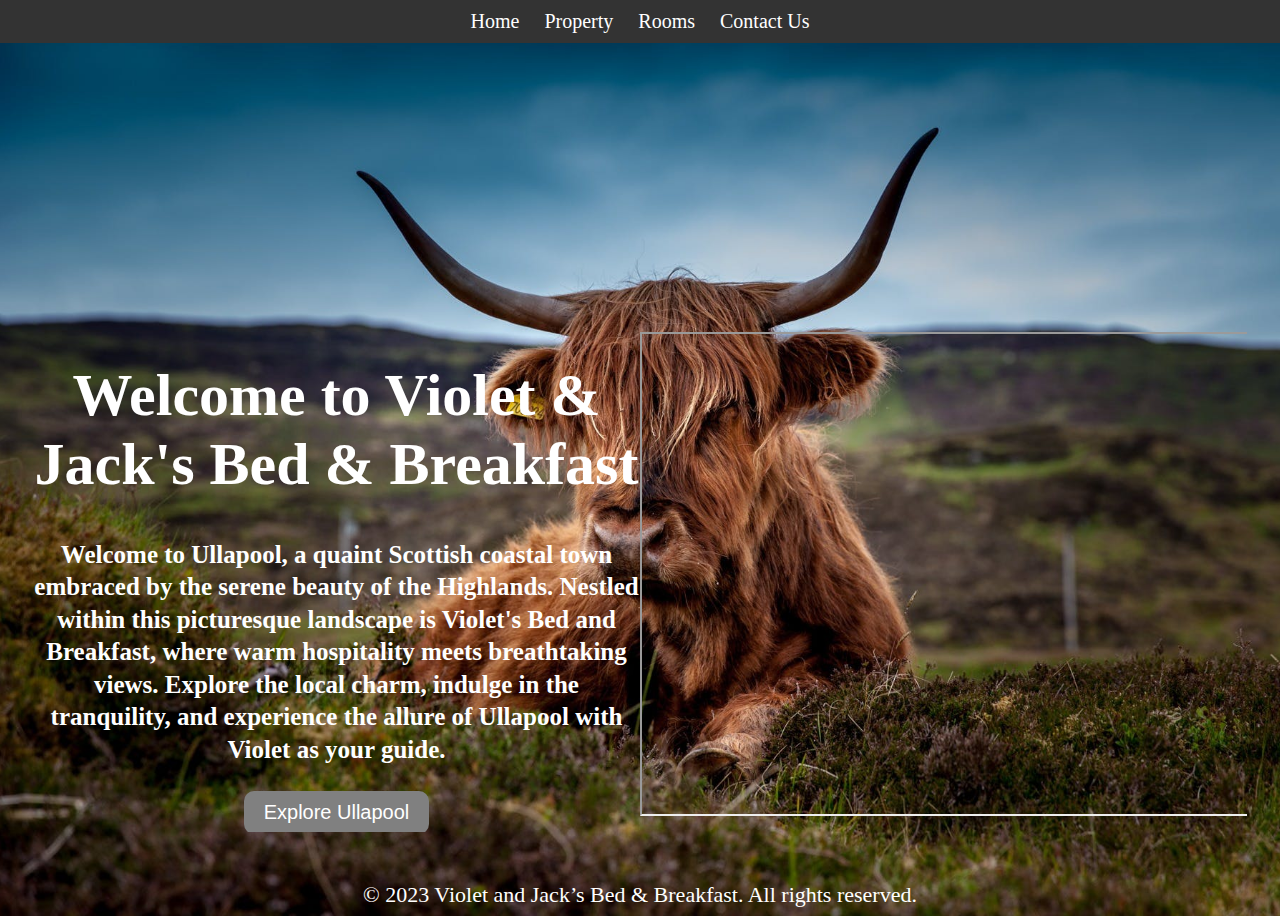
<file: index.html>
<!DOCTYPE html>
<html lang="en">
<head>
    <title>Home</title>
    <meta charset="UTF-8">
    <meta name="viewport" content="width=device-width, initial-scale=1.0">
	<meta name="description" content="Welcome to Violet and Jack's Bed & Breakfast">
	<meta name="keywords" content="B&B, Ullapool, Accomidation">
	<meta name="author" content="Adam Sim">
    <!-- Stylesheets -->
    <link rel="stylesheet" type="text/css" href="css/style.css">
    <script src="js/script.js"></script>
</head>
<body>
    <nav>
        <a href="#">Home</a>
        <a href="property.html">Property</a>
        <div class="dropdown">
            <a href="javascript:void(0);" class="dropbtn">Rooms</a>
            <div class="dropdown-content">
                <a href="glasgow.html">Glasgow</a>
                <a href="edinburgh.html">Edinburgh</a>
                <a href="aberdeen.html">Aberdeen</a>
                <a href="dundee.html">Dundee</a>
            </div>
        </div>
        <a href="contact-us.html">Contact Us</a>
    </nav>
    
    <div class="main-container">
        <div class="left-content">
            <header>
                <h1>Welcome to Violet & Jack's Bed & Breakfast</h1>
            </header>
            <div class="body-text">
                <p>Welcome to Ullapool, a quaint Scottish coastal town embraced by the serene beauty of the Highlands. Nestled within this picturesque landscape is Violet's Bed and Breakfast, where warm hospitality meets breathtaking views. Explore the local charm, indulge in the tranquility, and experience the allure of Ullapool with Violet as your guide.</p>
            </div>
            <button id="viewImagesButton">Explore Ullapool</button>
        </div>

        <div class="right-content">
            <iframe src="https://drive.google.com/file/d/1oTJctdlPr8zYMXlSmBJQLLUdnOLapWKF/preview" width="640" height="480" allow="autoplay"></iframe>
        </div>

    </div>

    <footer>
        &copy; 2023 Violet and Jack’s Bed & Breakfast. All rights reserved.
    </footer>
</body>
</html>
</file>
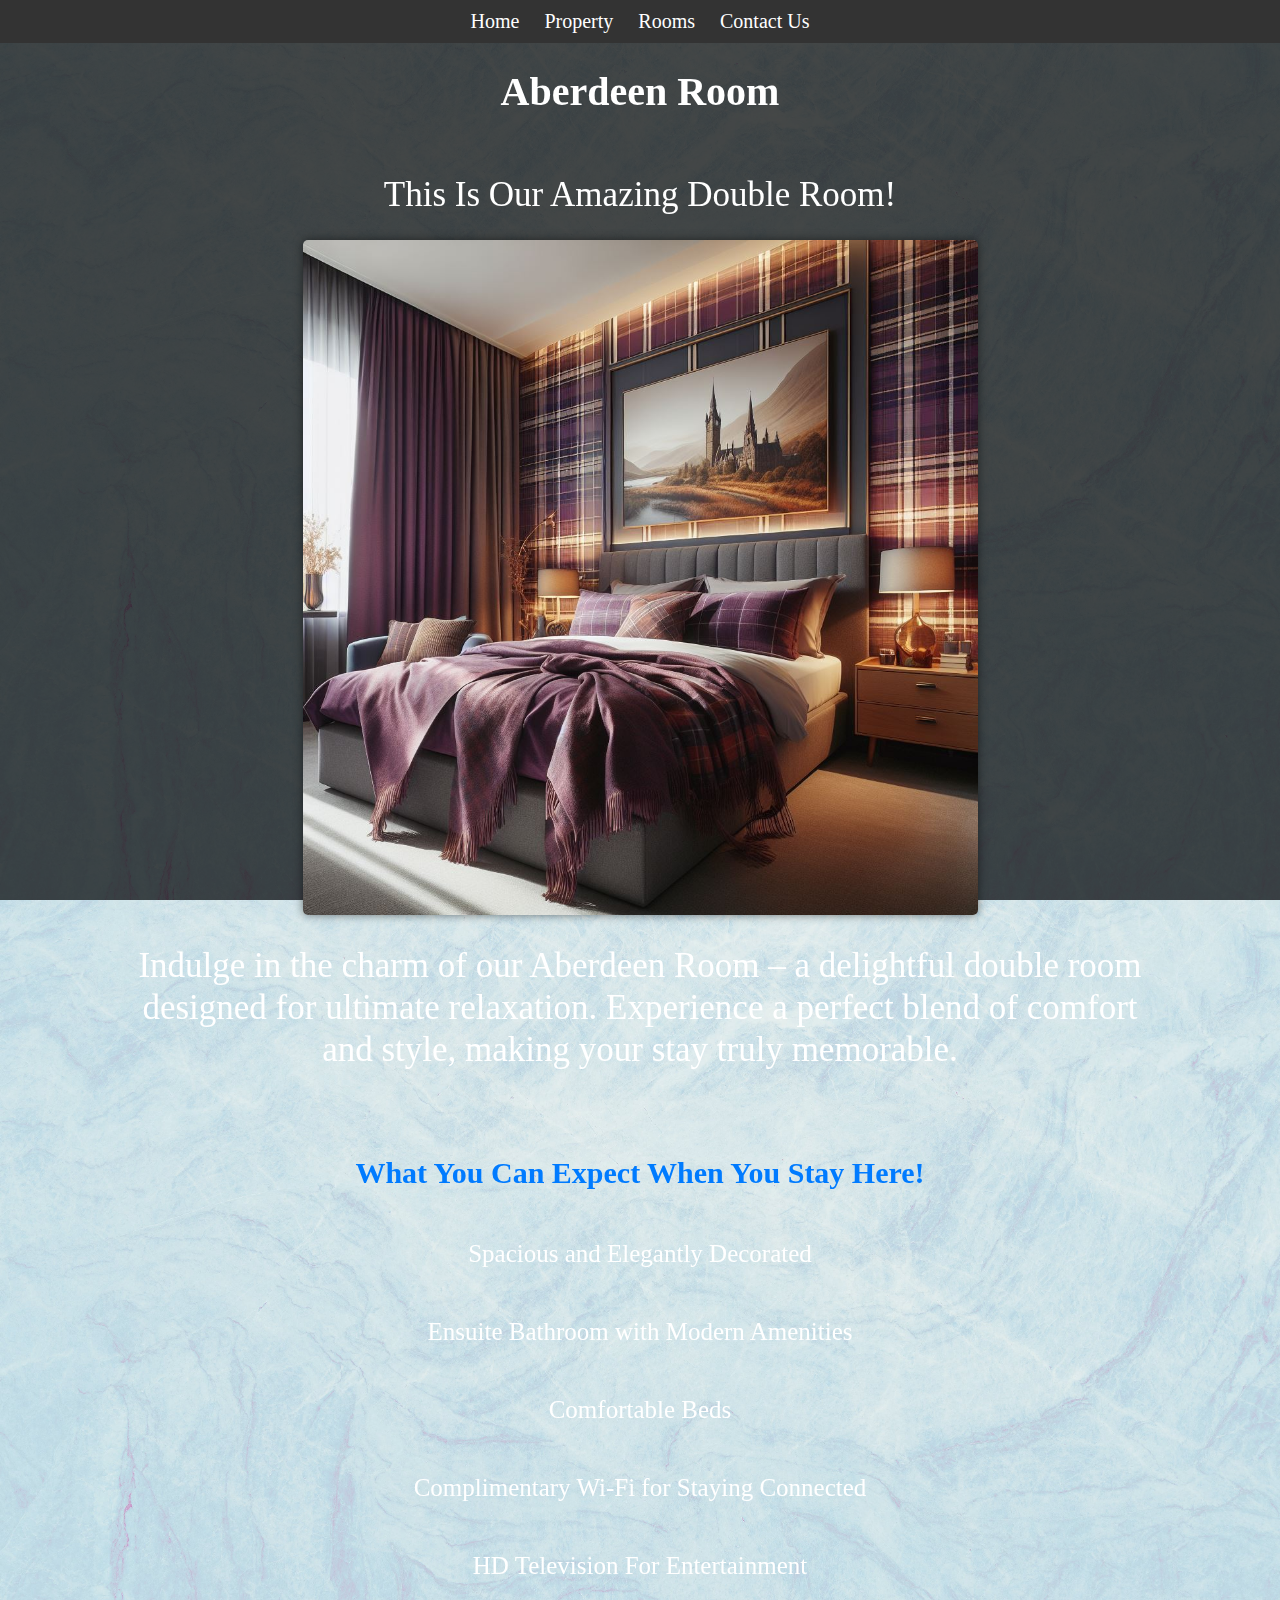
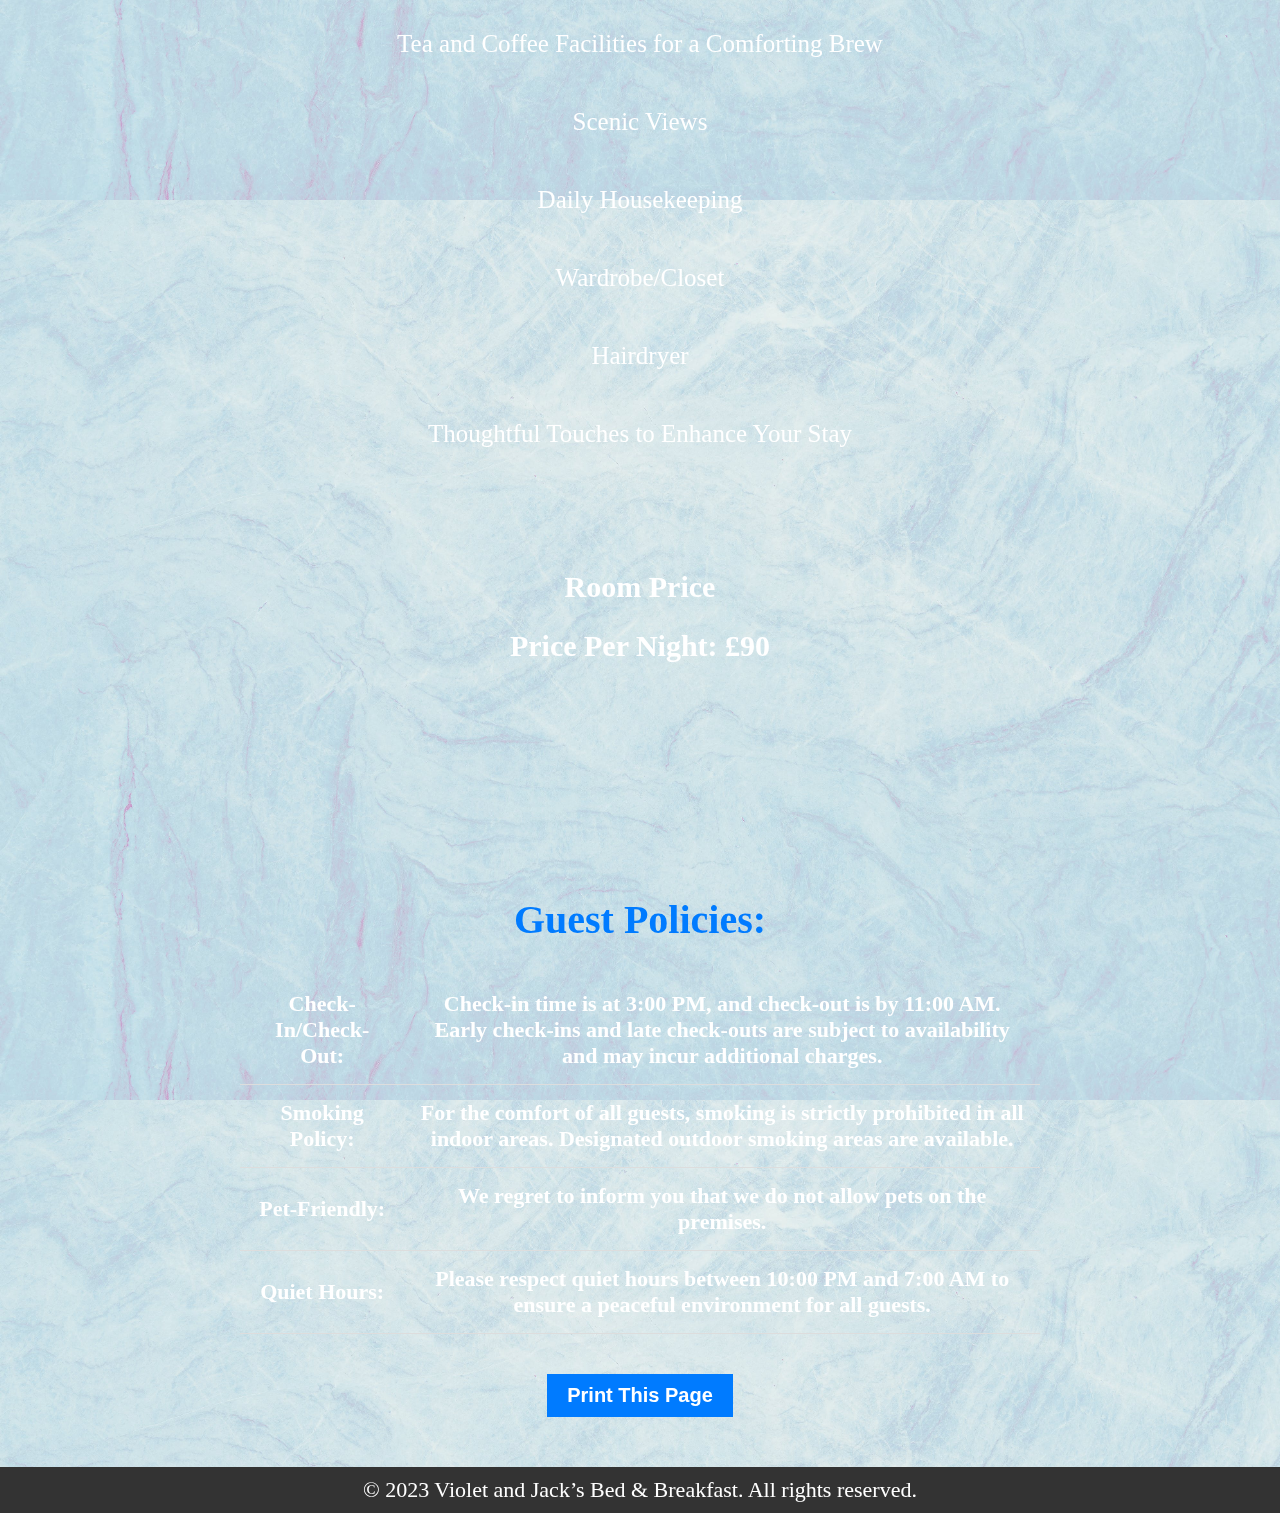
<file: aberdeen.html>
<!DOCTYPE html>
<html lang="en">

<head>
    <title>Aberdeen Room</title>
    <meta charset="UTF-8">
    <meta name="viewport" content="width=device-width, initial-scale=1.0">
    <!-- Stylesheets -->
    <link rel="stylesheet" type="text/css" href="css/style.css">
    <link rel="stylesheet" type="text/css" href="css/aberdeen-style.css">
</head>

<body class="aberdeen-page" id="printContent">
    <!-- Navigation -->
    <nav>
        <a href="index.html">Home</a>
        <a href="property.html">Property</a>
        <div class="dropdown">
            <a href="javascript:void(0);" class="dropbtn">Rooms</a>
            <div class="dropdown-content">
                <a href="glasgow.html">Glasgow</a>
                <a href="edinburgh.html">Edinburgh</a>
                <a href="aberdeen.html">Aberdeen</a>
                <a href="dundee.html">Dundee</a>
            </div>
        </div>
        <a href="contact-us.html">Contact Us</a>
    </nav>

    <!-- Centered Image and Image Label -->
    <div class="center-container">
        <p class="image-label">Aberdeen Room</p>
		<p class="additional-text additional-description">This Is Our Amazing Double Room!</p>
        <img src="./images/room1.jpg" alt="Aberdeen Room" id="roomImage" onmouseover="changeImage()" onmouseout="resetImage()">
		<p class="image-description">
	Indulge in the charm of our Aberdeen Room – a delightful double room designed for ultimate relaxation. Experience a perfect blend of comfort and style, making your stay truly memorable.
	</p>
	<p class="additional-text expect-text">What You Can Expect When You Stay Here!</p>
		<p class="additional-text">Spacious and Elegantly Decorated</p>
		<p class="additional-text">Ensuite Bathroom with Modern Amenities</p>
		<p class="additional-text">Comfortable Beds</p>
		<p class="additional-text">Complimentary Wi-Fi for Staying Connected</p>
		<p class="additional-text">HD Television For Entertainment</p>
		<p class="additional-text">Tea and Coffee Facilities for a Comforting Brew</p>
		<p class="additional-text">Scenic Views</p>
		<p class="additional-text">Daily Housekeeping</p>
		<p class="additional-text">Wardrobe/Closet</p>
		<p class="additional-text">Hairdryer</p>
		<p class="additional-text">Thoughtful Touches to Enhance Your Stay</p>
    </div>
	
	<div class="additional-text-section">
    <p class="additional-text">Room Price</p>
    <p class="additional-text">Price Per Night: £90</p>
</div>
	<!-- ... (previous HTML content) -->

<!-- Guest Policies Table -->
<div class="guest-policies">
    <h2>Guest Policies:</h2>
    <table>
        <tr>
            <td><strong>Check-In/Check-Out:</strong></td>
            <td>Check-in time is at 3:00 PM, and check-out is by 11:00 AM. Early check-ins and late check-outs are subject to availability and may incur additional charges.</td>
        </tr>
        <tr>
            <td><strong>Smoking Policy:</strong></td>
            <td>For the comfort of all guests, smoking is strictly prohibited in all indoor areas. Designated outdoor smoking areas are available.</td>
        </tr>
        <tr>
            <td><strong>Pet-Friendly:</strong></td>
            <td>We regret to inform you that we do not allow pets on the premises.</td>
        </tr>
        <tr>
            <td><strong>Quiet Hours:</strong></td>
            <td>Please respect quiet hours between 10:00 PM and 7:00 AM to ensure a peaceful environment for all guests.</td>
        </tr>
    </table>
	<button class="print-button" onclick="printPage()">Print This Page</button>
    </div>
	
	<script src="js/room3-script.js"></script>
	
    <!-- Footer -->
    <footer>
        &copy; 2023 Violet and Jack’s Bed & Breakfast. All rights reserved.
    </footer>
</body>

</html>
</file>
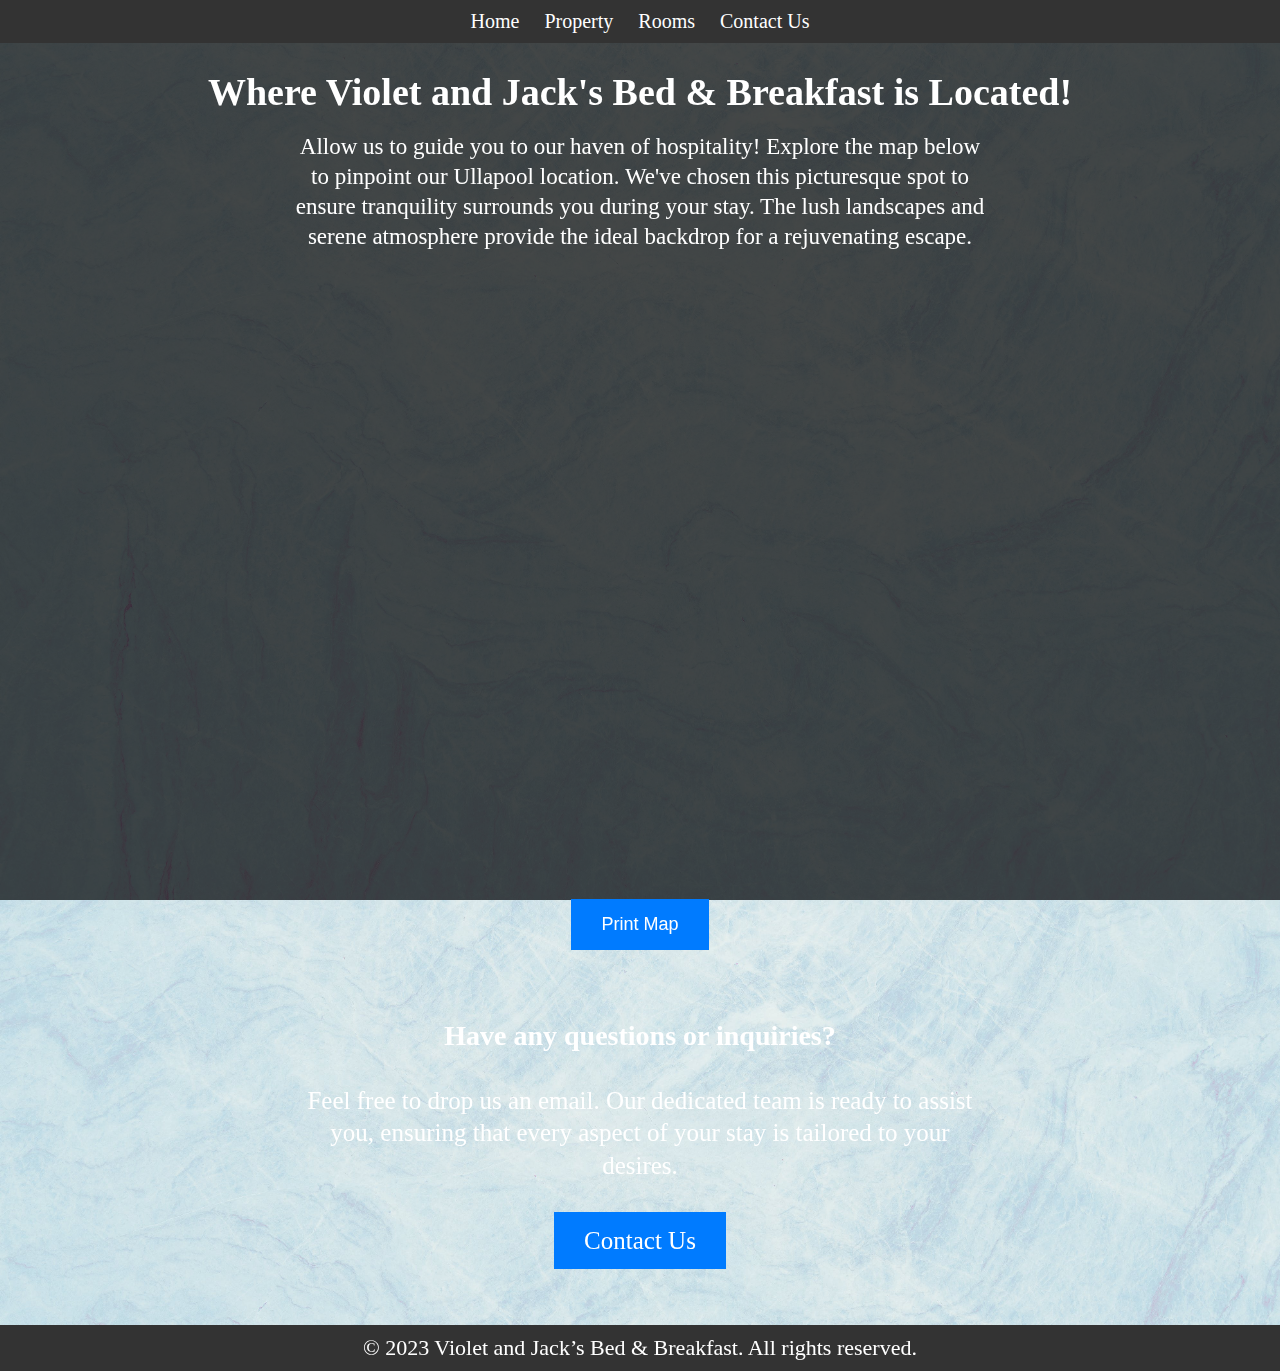
<file: contact-us.html>
<!DOCTYPE html>
<html lang="en">

<head>
    <title>Contact Us</title>
    <meta charset="UTF-8">
    <meta name="viewport" content="width=device-width, initial-scale=1.0">
    <!-- Stylesheets -->
    <link rel="stylesheet" type="text/css" href="css/style.css">
    <link rel="stylesheet" type="text/css" href="css/contact-us-style.css">
</head>

<body class="contact-us-page">
    <!-- Navigation -->
    <nav>
        <a href="index.html">Home</a>
        <a href="property.html">Property</a>
        <div class="dropdown">
            <a href="javascript:void(0);" class="dropbtn">Rooms</a>
            <div class="dropdown-content">
                <a href="glasgow.html">Glasgow</a>
                <a href="edinburgh.html">Edinburgh</a>
                <a href="aberdeen.html">Aberdeen</a>
                <a href="dundee.html">Dundee</a>
            </div>
        </div>
        <a href="contact-us.html">Contact Us</a>
    </nav>

    <p class="map-label">Where Violet and Jack's Bed & Breakfast is Located!</p>

     <div class="center-container">
        <!-- Introductory Text Above Map -->
        <p class="intro-text-above-map">Allow us to guide you to our haven of hospitality! Explore the map below to pinpoint our Ullapool location. We've chosen this picturesque spot to ensure tranquility surrounds you during your stay. The lush landscapes and serene atmosphere provide the ideal backdrop for a rejuvenating escape.</p>
       
	   <!-- Map Section -->
        <div class="map-section">
            <iframe src="https://www.google.com/maps/embed?pb=!1m14!1m8!1m3!1d1260.84523146174!2d-5.160182064455918!3d57.89497046595153!3m2!1i1024!2i768!4f13.1!3m3!1m2!1s0x488e4825bf0d89c9%3A0x18498adf8bb8d709!2sUllapool!5e0!3m2!1sen!2suk!4v1703198258739!5m2!1sen!2suk"
                width="900"
                height="600"
                style="border:0;" allowfullscreen="" loading="lazy" referrerpolicy="no-referrer-when-downgrade">
            </iframe>
        </div>

        <!-- Print Map Button -->
        <button class="print-button" onclick="printMap()">Print Map</button>

        <!-- Introductory Text -->
        <p class="intro-text">Have any questions or inquiries?</p>

        <!-- Additional Text -->
        <p class="additional-text">
            Feel free to drop us an email. Our dedicated team is ready to assist you, ensuring that every aspect of your stay is tailored to your desires.
        </p>

        <!-- Email Button Section -->
        <div class="email-link">
            <a href="mailto:VioletJacksB&B@gmail.com" class="email-button">Contact Us</a>
        </div>
    </div>

    <!-- Footer -->
    <footer>
        &copy; 2023 Violet and Jack’s Bed & Breakfast. All rights reserved.
    </footer>

    <script>
        function printMap() {
            window.print();
        }
    </script>
</body>

</html>
</file>
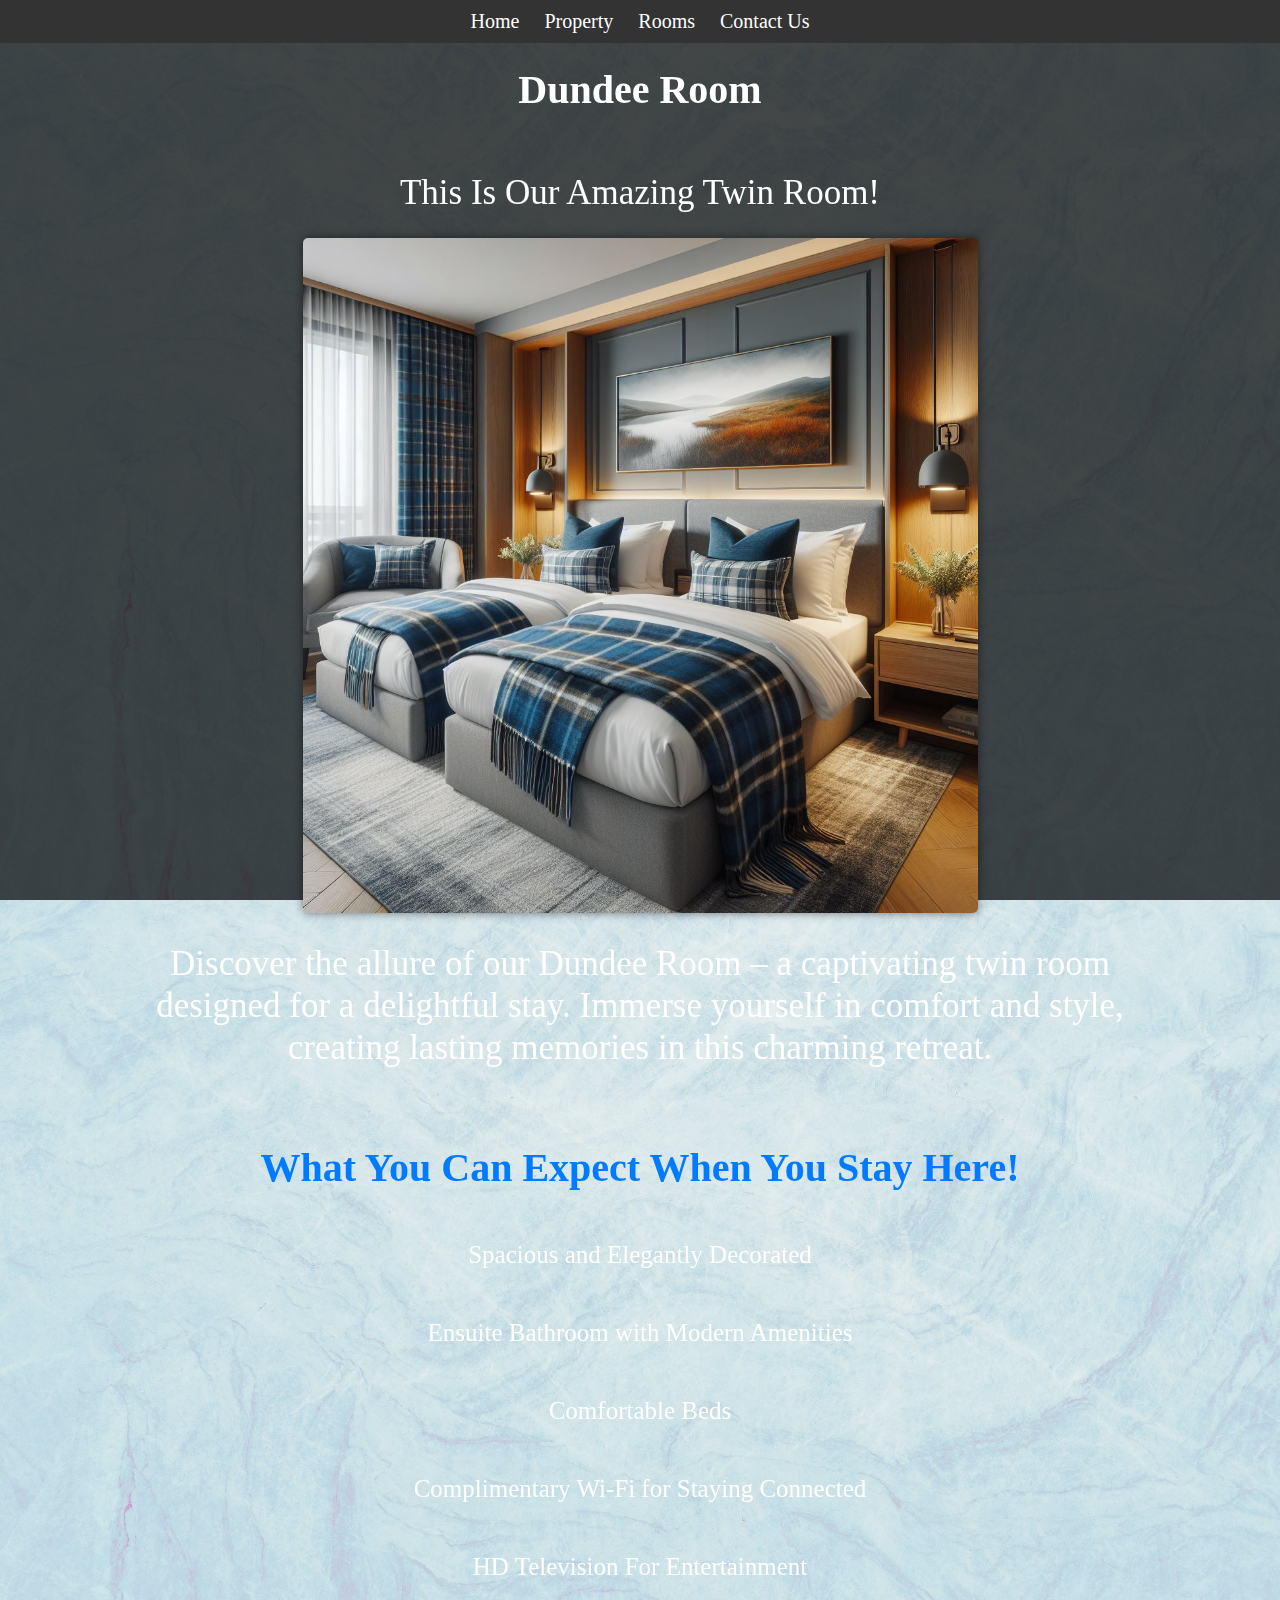
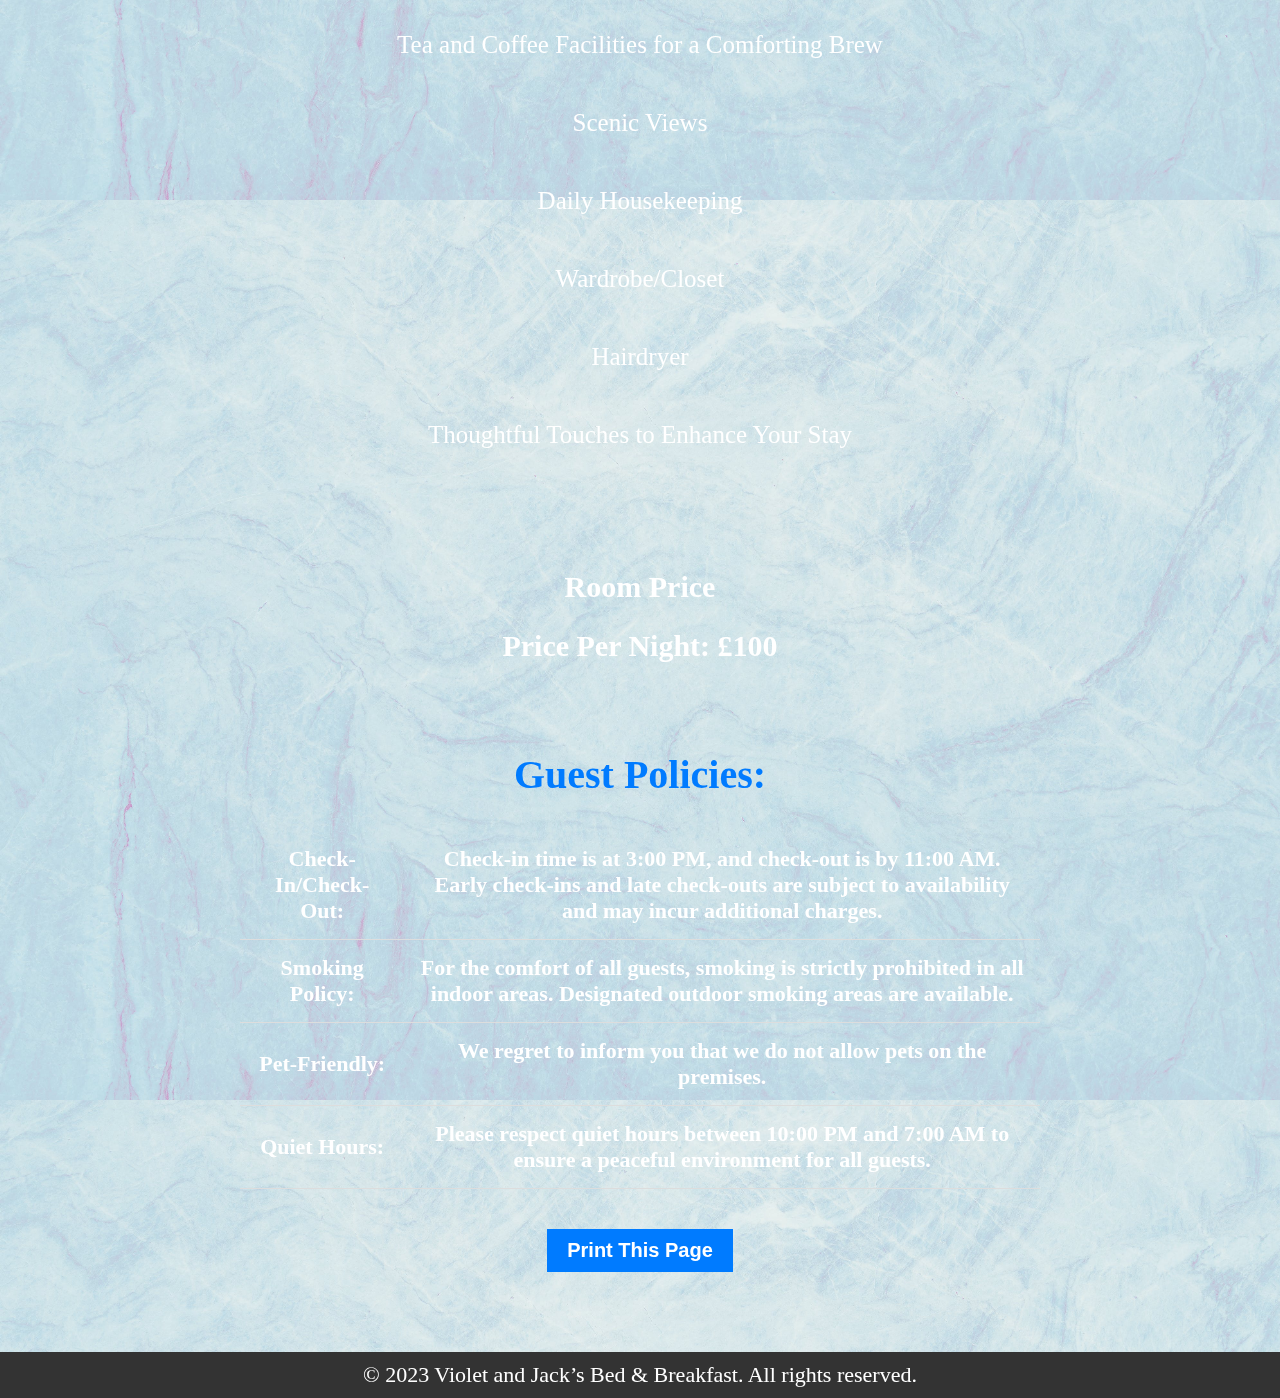
<file: dundee.html>
<!DOCTYPE html>
<html lang="en">

<head>
    <title>Dundee Room</title>
    <meta charset="UTF-8">
    <meta name="viewport" content="width=device-width, initial-scale=1.0">
    <!-- Stylesheets -->
    <link rel="stylesheet" type="text/css" href="css/style.css">
    <link rel="stylesheet" type="text/css" href="css/dundee-style.css">
</head>

<body class="dundee-page" id="printContent">
    <!-- Navigation -->
    <nav>
        <a href="index.html">Home</a>
        <a href="property.html">Property</a>
        <div class="dropdown">
            <a href="javascript:void(0);" class="dropbtn">Rooms</a>
            <div class="dropdown-content">
                <a href="glasgow.html">Glasgow</a>
                <a href="edinburgh.html">Edinburgh</a>
                <a href="aberdeen.html">Aberdeen</a>
                <a href="dundee.html">Dundee</a>
            </div>
        </div>
        <a href="contact-us.html">Contact Us</a>
    </nav>

    <!-- Centered Image and Image Label -->
    <div class="center-container">
        <p class="image-label">Dundee Room</p>
		<p class="additional-text additional-description">This Is Our Amazing Twin Room!</p>
        <img src="./images/room3.jpg" alt="Dundee Room" id="roomImage" onmouseover="changeImage()" onmouseout="resetImage()">
		<p class="image-description">
    Discover the allure of our Dundee Room – a captivating twin room designed for a delightful stay. Immerse yourself in comfort and style, creating lasting memories in this charming retreat.
	</p>
	<p class="additional-text expect-text">What You Can Expect When You Stay Here!</p>
		<p class="additional-text">Spacious and Elegantly Decorated</p>
		<p class="additional-text">Ensuite Bathroom with Modern Amenities</p>
		<p class="additional-text">Comfortable Beds</p>
		<p class="additional-text">Complimentary Wi-Fi for Staying Connected</p>
		<p class="additional-text">HD Television For Entertainment</p>
		<p class="additional-text">Tea and Coffee Facilities for a Comforting Brew</p>
		<p class="additional-text">Scenic Views</p>
		<p class="additional-text">Daily Housekeeping</p>
		<p class="additional-text">Wardrobe/Closet</p>
		<p class="additional-text">Hairdryer</p>
		<p class="additional-text">Thoughtful Touches to Enhance Your Stay</p>
    </div>
	
	<div class="additional-text-section">
    <p class="additional-text">Room Price</p>
    <p class="additional-text">Price Per Night: £100</p>
</div>
	<!-- ... (previous HTML content) -->

<!-- Guest Policies Table -->
<div class="guest-policies">
    <h2>Guest Policies:</h2>
    <table>
        <tr>
            <td><strong>Check-In/Check-Out:</strong></td>
            <td>Check-in time is at 3:00 PM, and check-out is by 11:00 AM. Early check-ins and late check-outs are subject to availability and may incur additional charges.</td>
        </tr>
        <tr>
            <td><strong>Smoking Policy:</strong></td>
            <td>For the comfort of all guests, smoking is strictly prohibited in all indoor areas. Designated outdoor smoking areas are available.</td>
        </tr>
        <tr>
            <td><strong>Pet-Friendly:</strong></td>
            <td>We regret to inform you that we do not allow pets on the premises.</td>
        </tr>
        <tr>
            <td><strong>Quiet Hours:</strong></td>
            <td>Please respect quiet hours between 10:00 PM and 7:00 AM to ensure a peaceful environment for all guests.</td>
        </tr>
    </table>
	<button class="print-button" onclick="printPage()">Print This Page</button>
    </div>
	
	<script src="js/room4-script.js"></script>
    <!-- Footer -->
    <footer>
        &copy; 2023 Violet and Jack’s Bed & Breakfast. All rights reserved.
    </footer>
</body>

</html>
</file>
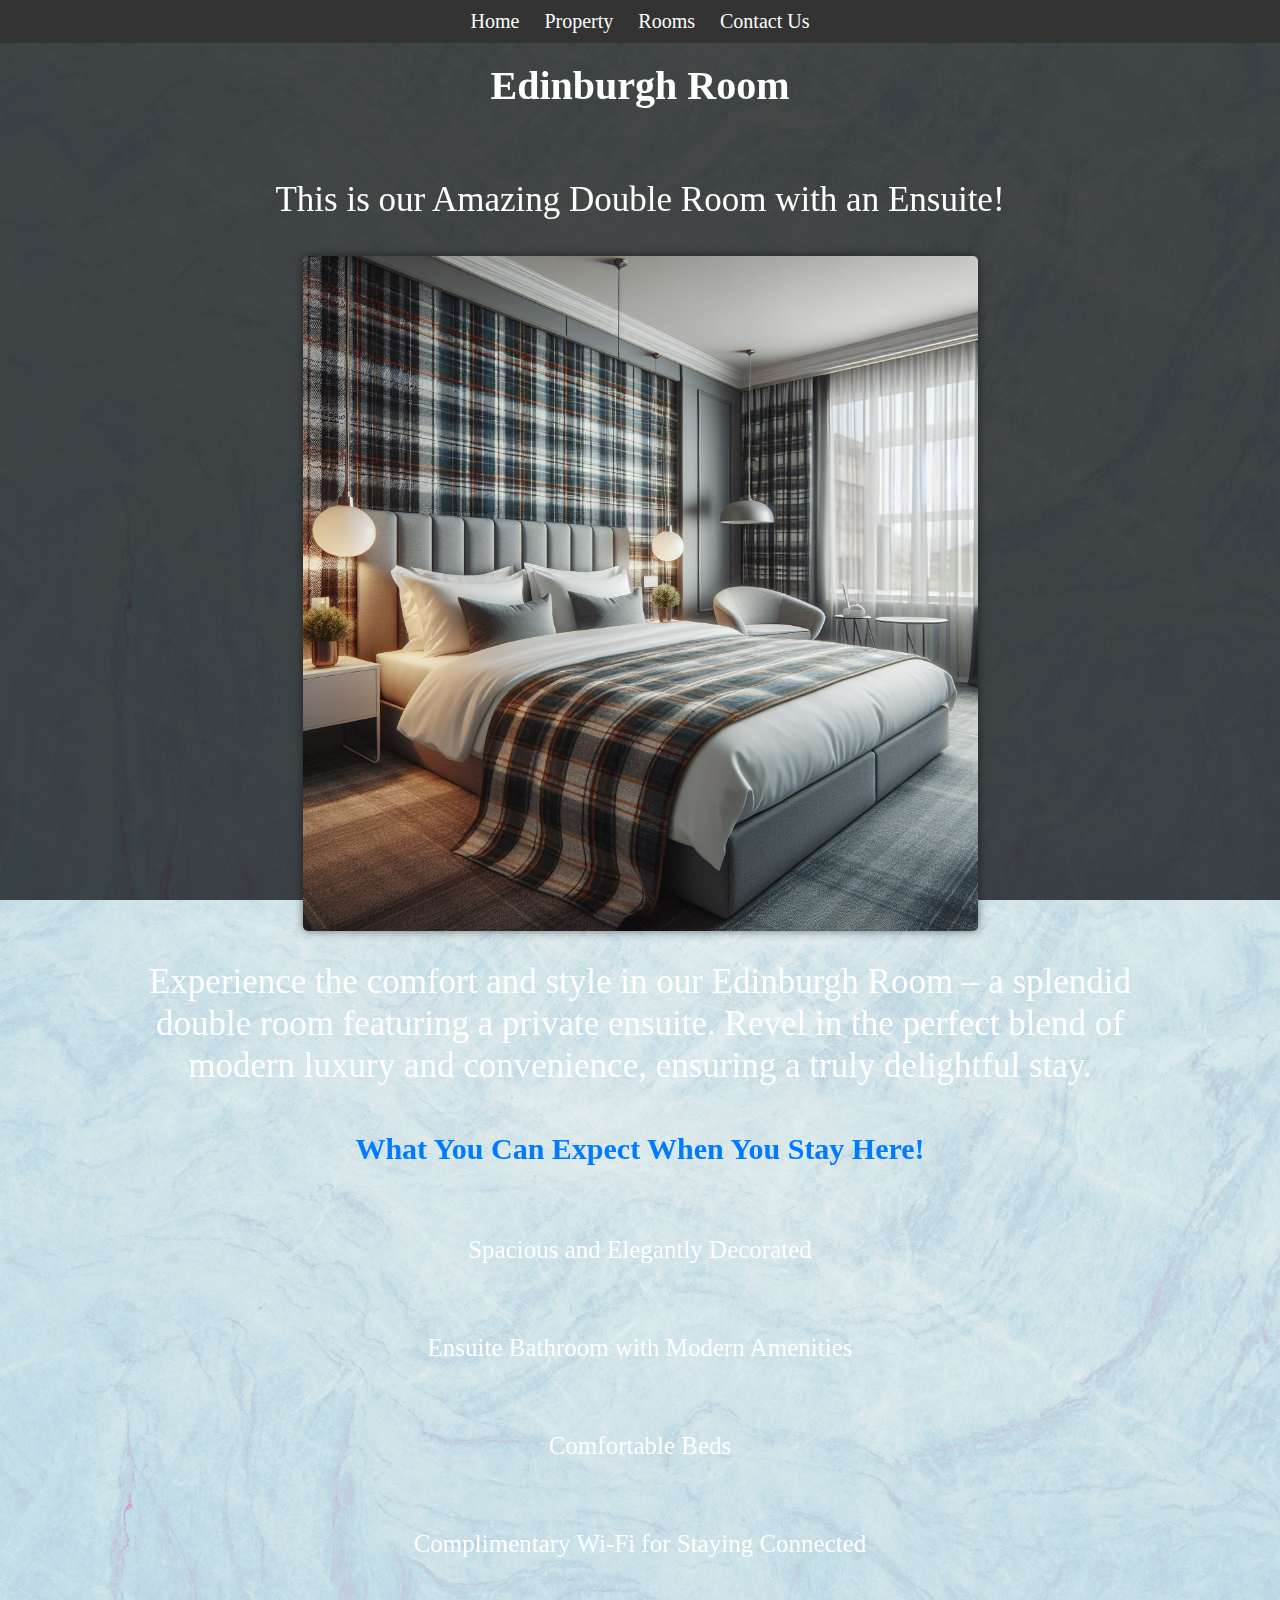
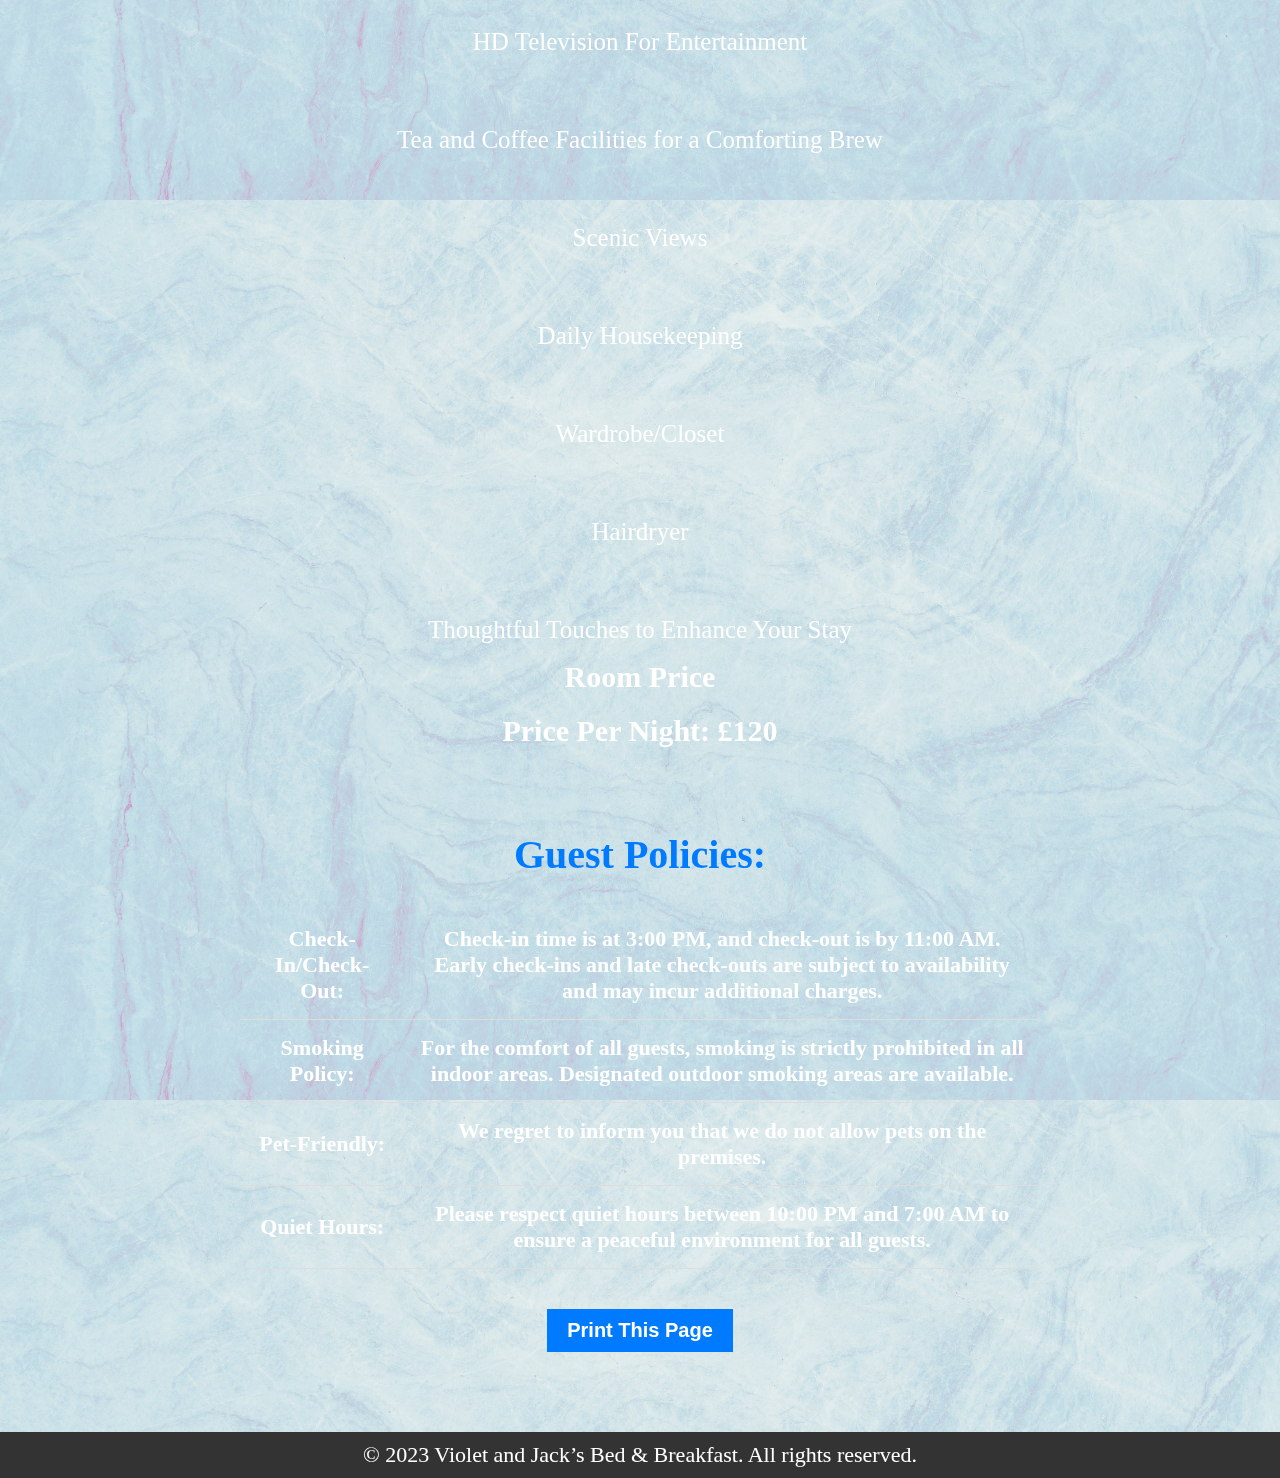
<file: edinburgh.html>
<!DOCTYPE html>
<html lang="en">

<head>
    <title>Edinburgh Room</title>
    <meta charset="UTF-8">
    <meta name="viewport" content="width=device-width, initial-scale=1.0">
    <!-- Stylesheets -->
    <link rel="stylesheet" type="text/css" href="css/style.css">
    <link rel="stylesheet" type="text/css" href="css/edinburgh-style.css">
</head>

<body class="edinburgh-page" id="printContent">
    <!-- Navigation -->
    <nav>
        <a href="index.html">Home</a>
        <a href="property.html">Property</a>
        <div class="dropdown">
            <a href="javascript:void(0);" class="dropbtn">Rooms</a>
            <div class="dropdown-content">
                <a href="glasgow.html">Glasgow</a>
                <a href="edinburgh.html">Edinburgh</a>
                <a href="aberdeen.html">Aberdeen</a>
                <a href="dundee.html">Dundee</a>
            </div>
        </div>
        <a href="contact-us.html">Contact Us</a>
    </nav>

    <!-- Centered Image and Image Label -->
    <div class="center-container">
        <p class="image-label">Edinburgh Room</p>
		<p class="image-description">This is our Amazing Double Room with an Ensuite!</p>
        <img src="./images/room2.jpg" alt="Edinburgh Room" id="roomImage" onmouseover="changeImage()" onmouseout="resetImage()">
        <img src="./images/bathroom1.jpg" alt="Ensuite Bathroom" id="ensuiteImage" class="hidden">
		<p class="image-description"> 
    Experience the comfort and style in our Edinburgh Room – a splendid double room featuring a private ensuite. Revel in the perfect blend of modern luxury and convenience, ensuring a truly delightful stay.

	</p>
	<p class="additional-text expect-text">What You Can Expect When You Stay Here!</p>
		<p class="additional-text">Spacious and Elegantly Decorated</p>
		<p class="additional-text">Ensuite Bathroom with Modern Amenities</p>
		<p class="additional-text">Comfortable Beds</p>
		<p class="additional-text">Complimentary Wi-Fi for Staying Connected</p>
		<p class="additional-text">HD Television For Entertainment</p>
		<p class="additional-text">Tea and Coffee Facilities for a Comforting Brew</p>
		<p class="additional-text">Scenic Views</p>
		<p class="additional-text">Daily Housekeeping</p>
		<p class="additional-text">Wardrobe/Closet</p>
		<p class="additional-text">Hairdryer</p>
		<p class="additional-text">Thoughtful Touches to Enhance Your Stay</p>
    </div>
	
	<div class="additional-text-section">
    <p class="additional-text">Room Price</p>
    <p class="additional-text">Price Per Night: £120</p>
</div>
	<!-- ... (previous HTML content) -->

<!-- Guest Policies Table -->
<div class="guest-policies">
    <h2>Guest Policies:</h2>
    <table>
        <tr>
            <td><strong>Check-In/Check-Out:</strong></td>
            <td>Check-in time is at 3:00 PM, and check-out is by 11:00 AM. Early check-ins and late check-outs are subject to availability and may incur additional charges.</td>
        </tr>
        <tr>
            <td><strong>Smoking Policy:</strong></td>
            <td>For the comfort of all guests, smoking is strictly prohibited in all indoor areas. Designated outdoor smoking areas are available.</td>
        </tr>
        <tr>
            <td><strong>Pet-Friendly:</strong></td>
            <td>We regret to inform you that we do not allow pets on the premises.</td>
        </tr>
        <tr>
            <td><strong>Quiet Hours:</strong></td>
            <td>Please respect quiet hours between 10:00 PM and 7:00 AM to ensure a peaceful environment for all guests.</td>
        </tr>
    </table>
	<button class="print-button" onclick="printPage()">Print This Page</button>
    </div>

    <!-- ... (other head content) -->
    <script src="js/room2-script.js"></script>

    <!-- Footer -->
    <footer>
        &copy; 2023 Violet and Jack’s Bed & Breakfast. All rights reserved.
    </footer>
</body>

</html>
</file>
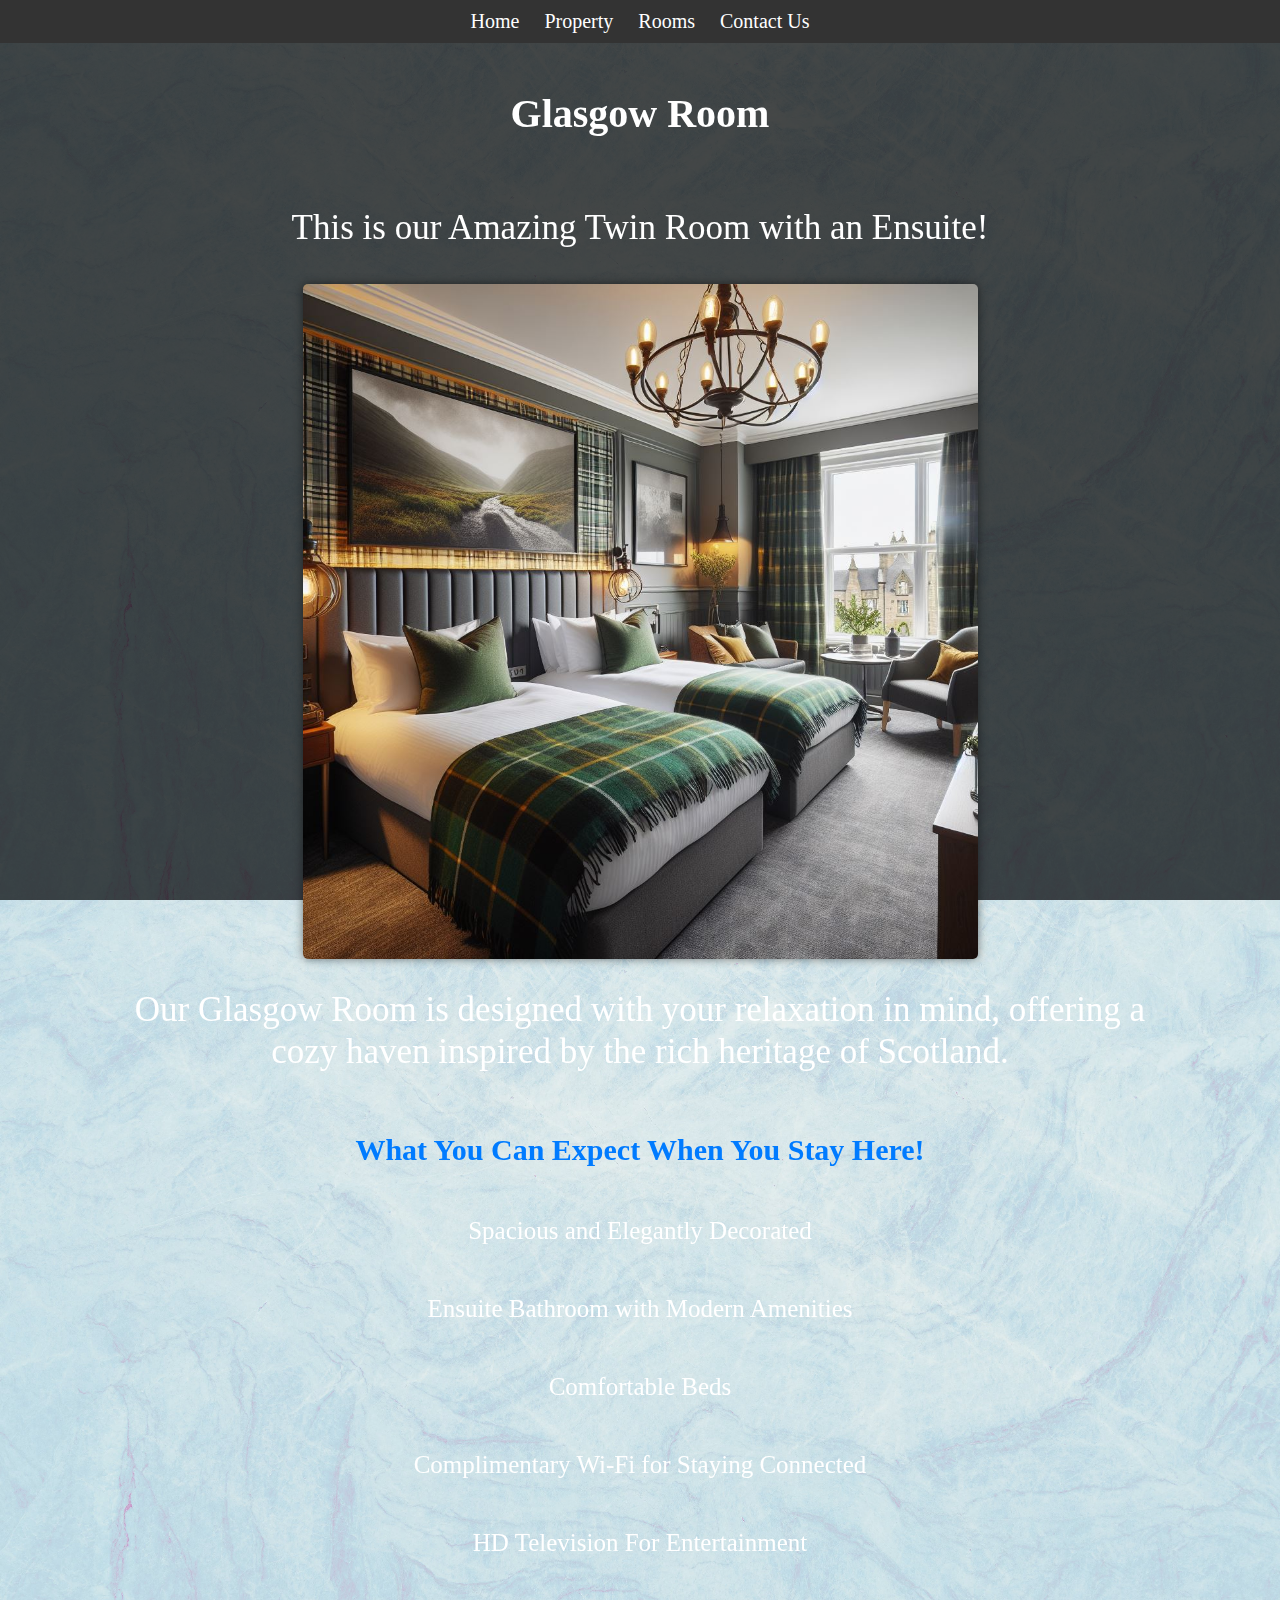
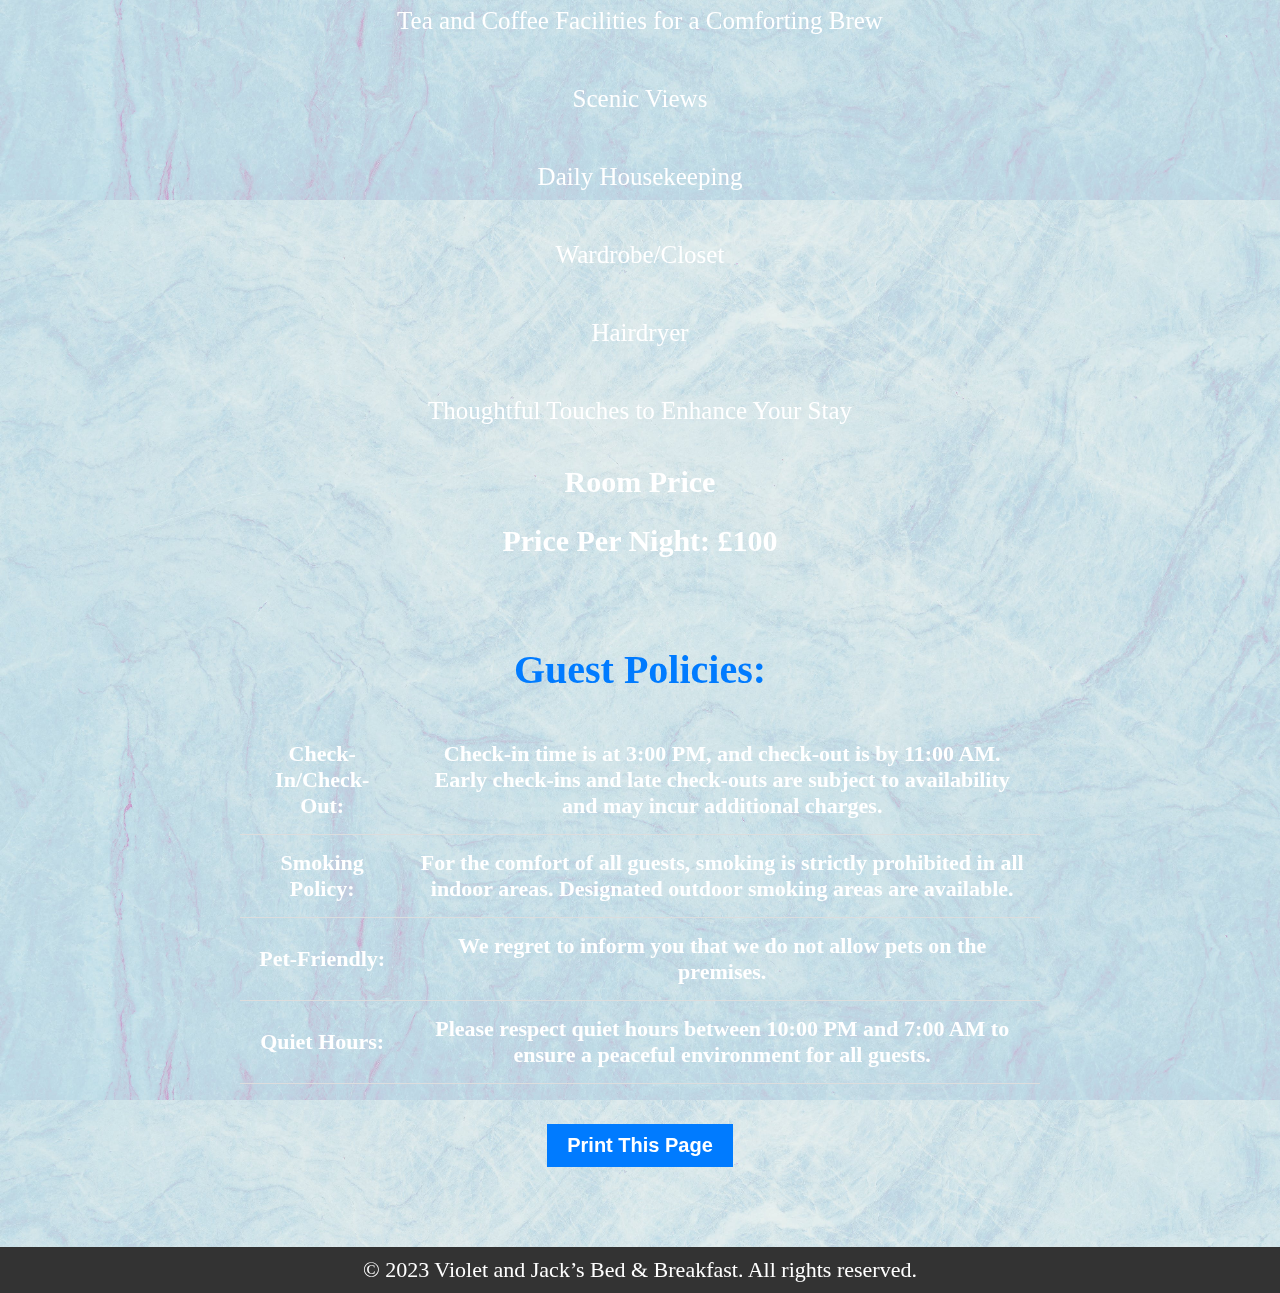
<file: glasgow.html>
<!DOCTYPE html>
<html lang="en">

<head>
    <title>Glasgow Room</title>
    <meta charset="UTF-8">
    <meta name="viewport" content="width=device-width, initial-scale=1.0">
    <!-- Stylesheets -->
    <link rel="stylesheet" type="text/css" href="css/style.css">
    <link rel="stylesheet" type="text/css" href="css/room-style.css">
</head>

<body class="glasgow-page" id="printContent">
    <!-- Navigation -->
    <nav>
        <a href="index.html">Home</a>
        <a href="property.html">Property</a>
        <div class="dropdown">
            <a href="javascript:void(0);" class="dropbtn">Rooms</a>
            <div class="dropdown-content">
                <a href="glasgow.html">Glasgow</a>
                <a href="edinburgh.html">Edinburgh</a>
                <a href="aberdeen.html">Aberdeen</a>
                <a href="dundee.html">Dundee</a>
            </div>
        </div>
        <a href="contact-us.html">Contact Us</a>
    </nav>

    <!-- Centered Image and Image Label -->
    <div class="center-container">
        <p class="image-label">Glasgow Room</p>
		<p class="image-description">This is our Amazing Twin Room with an Ensuite!</p>
        <img src="./images/room4.jpg" alt="Glasgow Room" id="roomImage" onmouseover="changeImage()" onmouseout="resetImage()">
        <img src="./images/bathroom2.jpg" alt="Ensuite Bathroom" id="ensuiteImage" class="hidden">
		<p class="image-description"> 
    Our Glasgow Room is designed with your relaxation in mind, offering a cozy haven inspired 
    by the rich heritage of Scotland.
	</p>
	<p class="additional-text expect-text">What You Can Expect When You Stay Here!</p>
		<p class="additional-text">Spacious and Elegantly Decorated</p>
		<p class="additional-text">Ensuite Bathroom with Modern Amenities</p>
		<p class="additional-text">Comfortable Beds</p>
		<p class="additional-text">Complimentary Wi-Fi for Staying Connected</p>
		<p class="additional-text">HD Television For Entertainment</p>
		<p class="additional-text">Tea and Coffee Facilities for a Comforting Brew</p>
		<p class="additional-text">Scenic Views</p>
		<p class="additional-text">Daily Housekeeping</p>
		<p class="additional-text">Wardrobe/Closet</p>
		<p class="additional-text">Hairdryer</p>
		<p class="additional-text">Thoughtful Touches to Enhance Your Stay</p>
    </div>
	
	<div class="additional-text-section">
    <p class="additional-text">Room Price</p>
    <p class="additional-text">Price Per Night: £100</p>
</div>
	<!-- ... (previous HTML content) -->

<!-- Guest Policies Table -->
<div class="guest-policies">
    <h2>Guest Policies:</h2>
    <table>
        <tr>
            <td><strong>Check-In/Check-Out:</strong></td>
            <td>Check-in time is at 3:00 PM, and check-out is by 11:00 AM. Early check-ins and late check-outs are subject to availability and may incur additional charges.</td>
        </tr>
        <tr>
            <td><strong>Smoking Policy:</strong></td>
            <td>For the comfort of all guests, smoking is strictly prohibited in all indoor areas. Designated outdoor smoking areas are available.</td>
        </tr>
        <tr>
            <td><strong>Pet-Friendly:</strong></td>
            <td>We regret to inform you that we do not allow pets on the premises.</td>
        </tr>
        <tr>
            <td><strong>Quiet Hours:</strong></td>
            <td>Please respect quiet hours between 10:00 PM and 7:00 AM to ensure a peaceful environment for all guests.</td>
        </tr>
    </table>
	<button class="print-button" onclick="printPage()">Print This Page</button>
</div>

<!-- ... (remaining HTML content) -->

    <!-- ... (other head content) -->
    <script src="js/room-script.js"></script>

    <!-- Footer -->
    <footer>
        &copy; 2023 Violet and Jack’s Bed & Breakfast. All rights reserved.
    </footer>
</body>

</html>
</file>
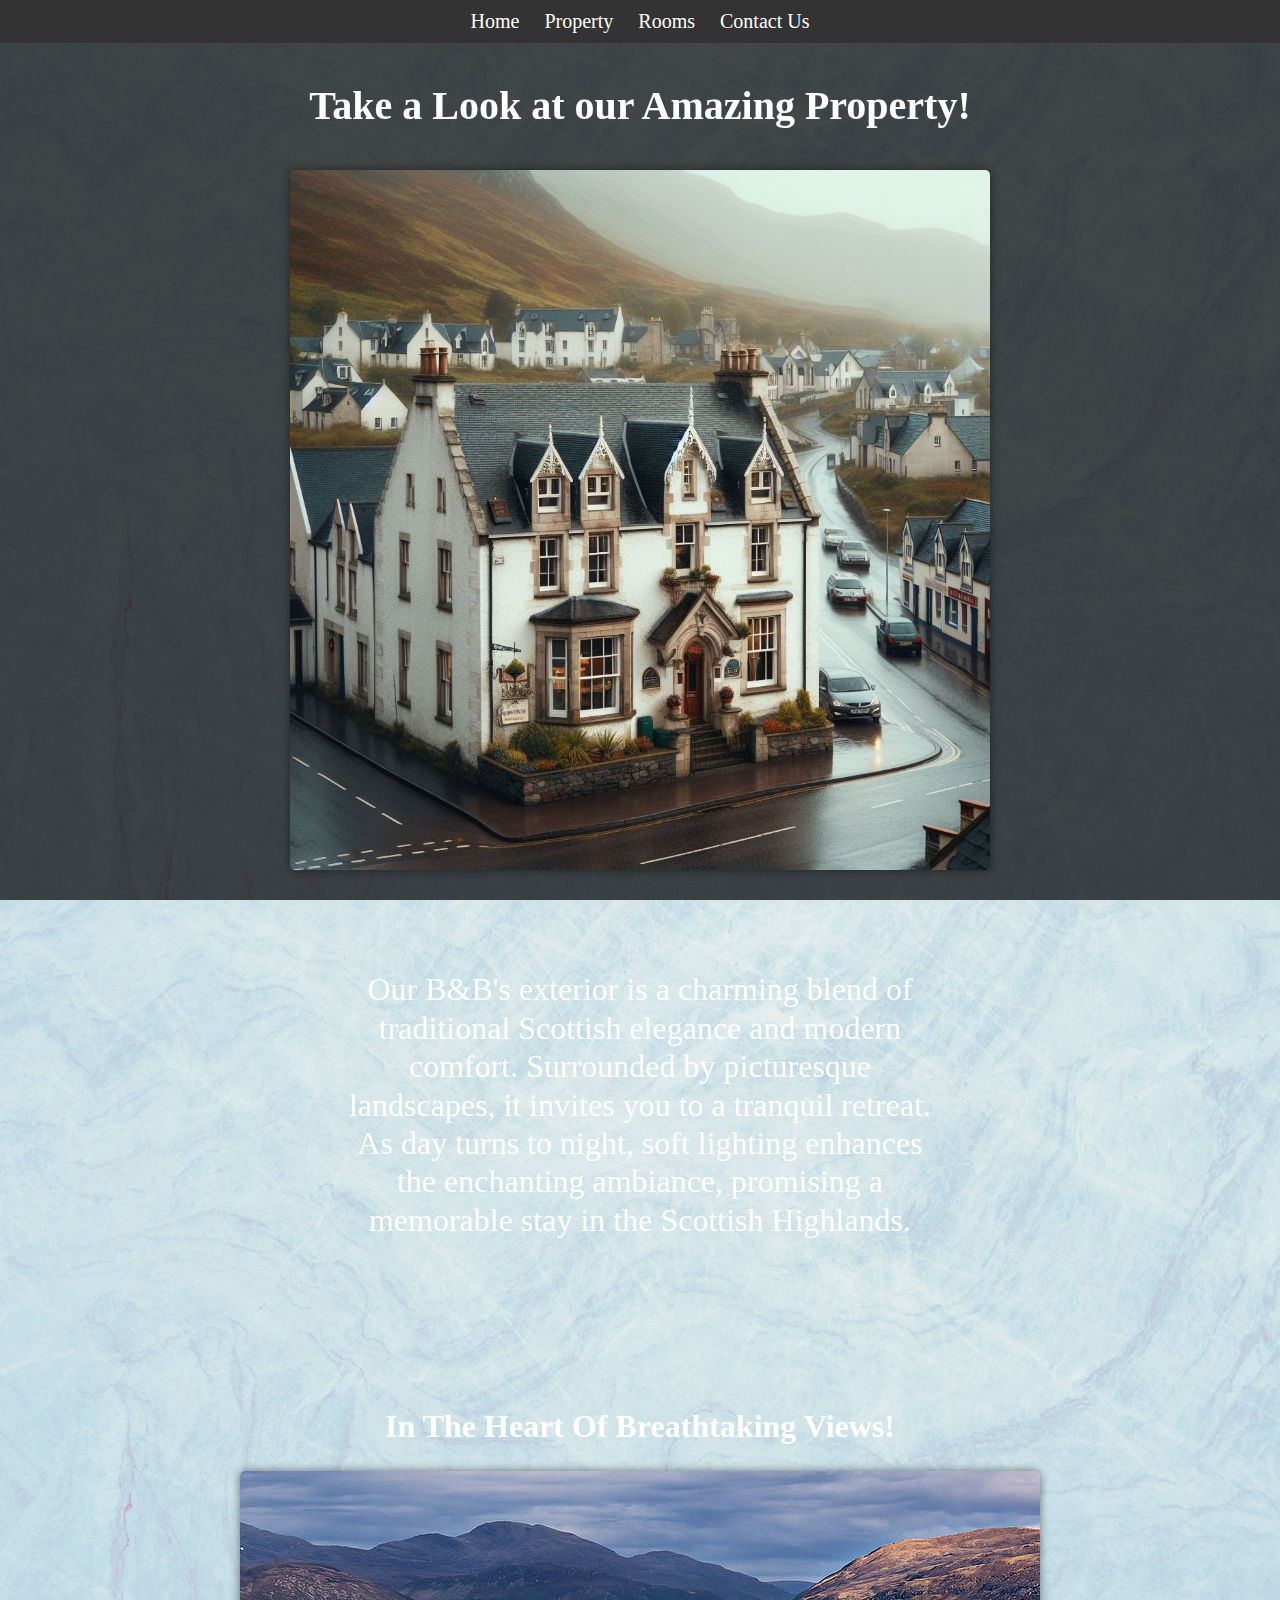
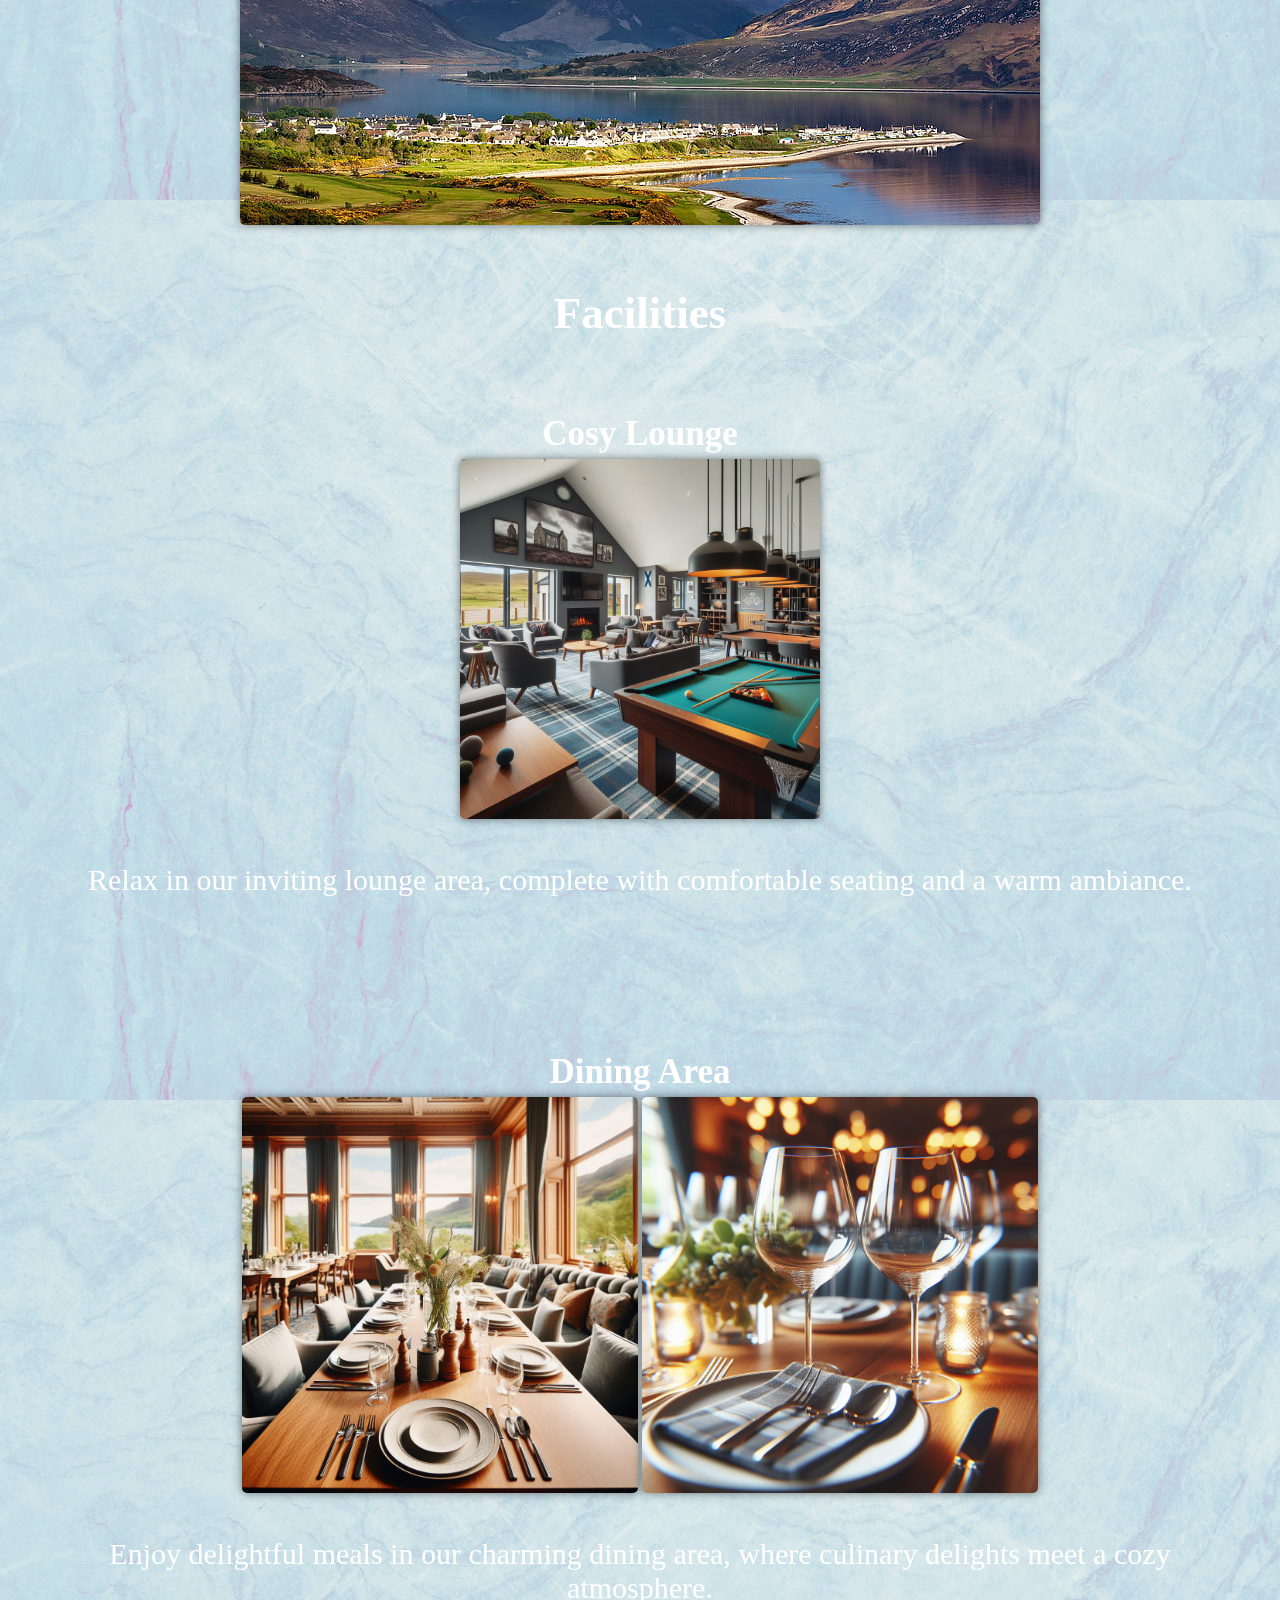
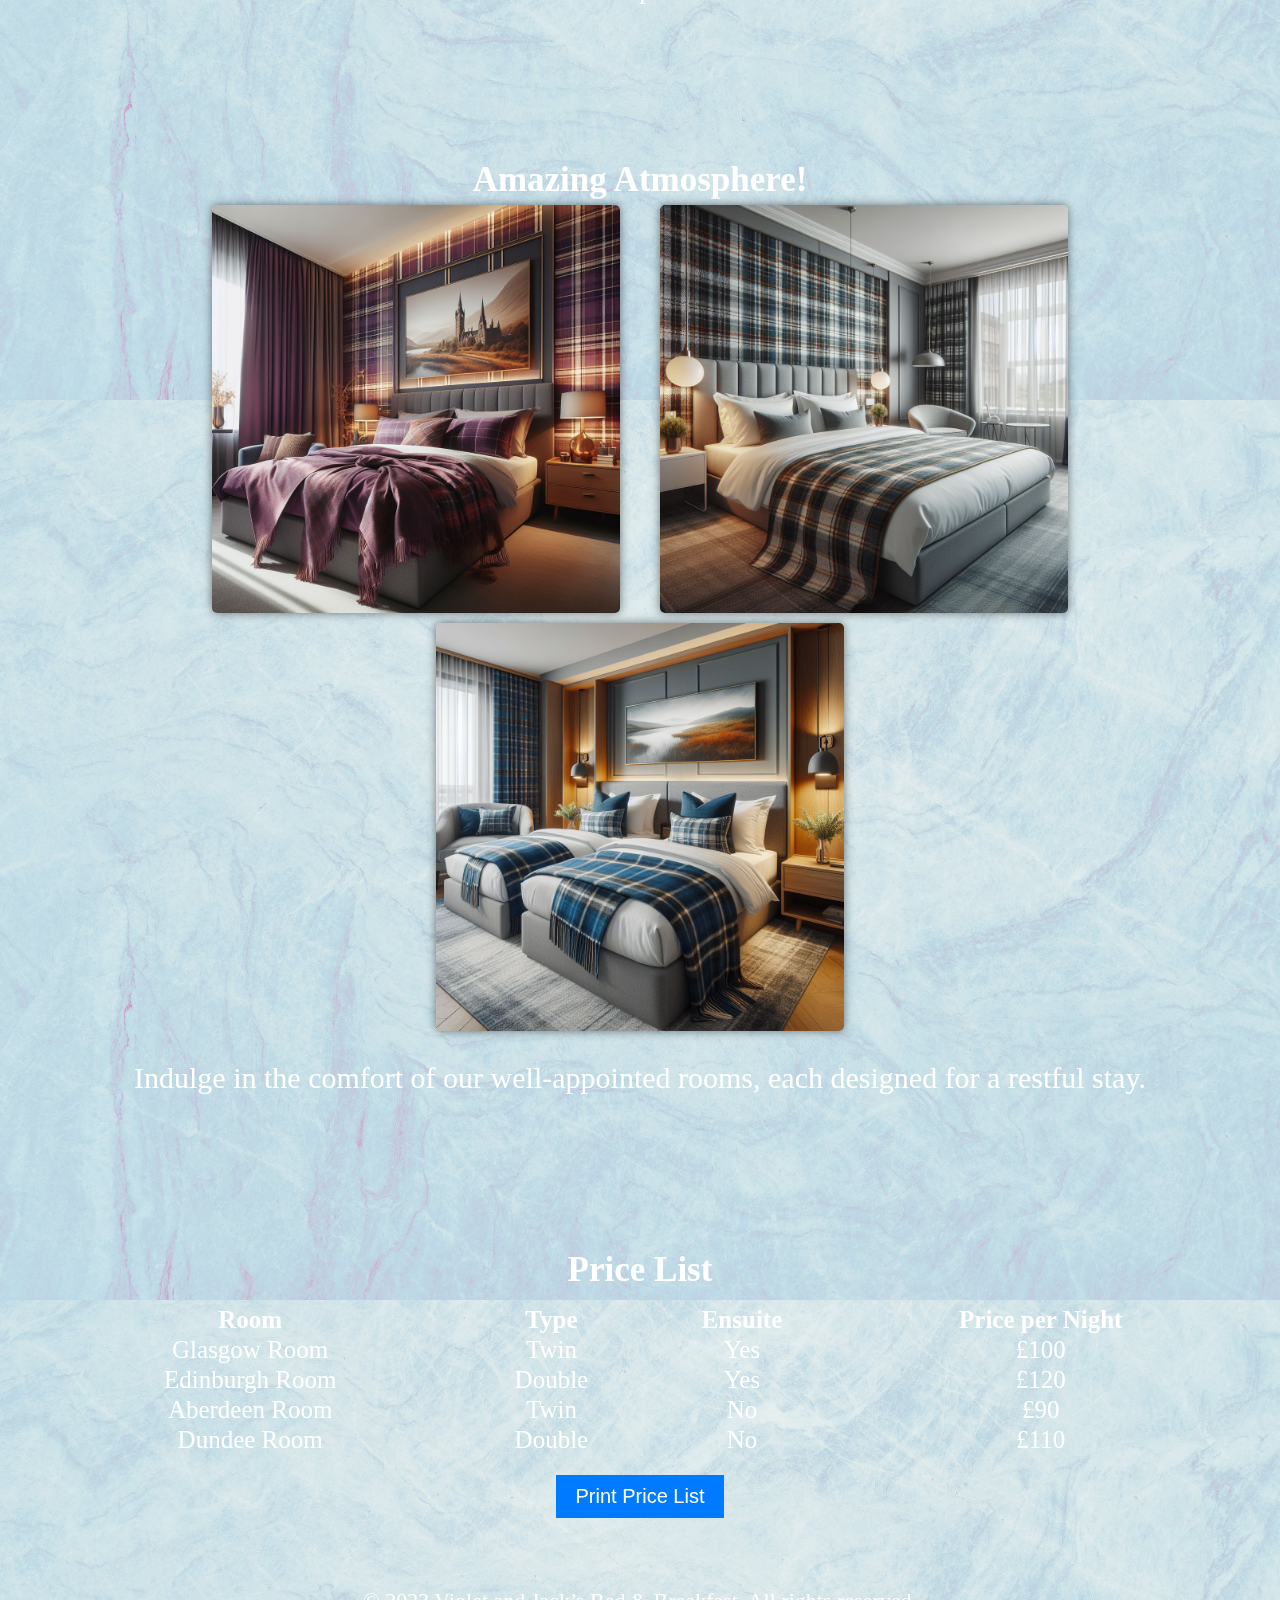
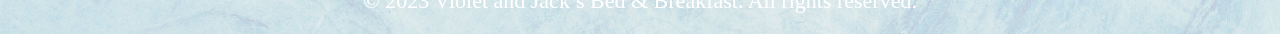
<file: property.html>
<!DOCTYPE html>
<html lang="en">
<head>
    <title>Property</title>
    <meta charset="UTF-8">
    <meta name="viewport" content="width=device-width, initial-scale=1.0">
    <!-- Stylesheets -->
    <link rel="stylesheet" type="text/css" href="css/style.css">
    <link rel="stylesheet" type="text/css" href="css/property-style.css">
</head>
<body class="property-page">
    <!-- Navigation -->
    <nav>
        <a href="index.html">Home</a>
        <a href="property.html">Property</a>
        <div class="dropdown">
            <a href="javascript:void(0);" class="dropbtn">Rooms</a>
            <div class="dropdown-content">
                <a href="glasgow.html">Glasgow</a>
                <a href="edinburgh.html">Edinburgh</a>
                <a href="aberdeen.html">Aberdeen</a>
                <a href="dundee.html">Dundee</a>
            </div>
        </div>
        <a href="contact-us.html">Contact Us</a>
    </nav>

    <!-- Property Image with Label -->
    <div class="property-image">
        <p class="image-label">Take a Look at our Amazing Property!</p>
        <img src="./images/exterior.jpg" alt="Exterior of the Property" id="exteriorImage" onmouseover="changeImage()" onmouseout="resetImage()">
    </div>

    <!-- Description of the Property -->
    <div class="property-description">
        <p>Our B&B's exterior is a charming blend of traditional Scottish elegance and modern comfort. Surrounded by picturesque landscapes, it invites you to a tranquil retreat. As day turns to night, soft lighting enhances the enchanting ambiance, promising a memorable stay in the Scottish Highlands.

</p>
    </div>

    <!-- Facilities Section -->
    <div class="scenic-section">
        <h2>In The Heart Of Breathtaking Views!</h2>
        <div class="scenic-images">
        <img src="./images/view2.jpg" alt="Scenic View 2">
    </div>
</div>
	
	 <!-- Facilities Section -->
    <div class="facilities-section">
    <h2>Facilities</h2>

    <!-- Cozy Lounge Area -->
    <div class="facility-subsection">
        <h3>Cosy Lounge</h3>
        <img src="./images/lounge.jpg" alt="Cosy Lounge">
        <p>Relax in our inviting lounge area, complete with comfortable seating and a warm ambiance.</p>
    </div>

    <!-- Dining Area -->
   <div class="facility-subsection">
    <h3>Dining Area</h3>
    <div class="image-container">
        <img src="./images/dining1.jpg" alt="Dining Area">
        <img src="./images/dining2.jpg" alt="Second Dining Area Image">
    </div>
	 <p>Enjoy delightful meals in our charming dining area, where culinary delights meet a cozy atmosphere.</p>
</div>

    <!-- Rooms -->
<div class="facility-subsection">
    <h3>Amazing Atmosphere!</h3>
    
    <!-- Room Images Container -->
  <!-- Room Images Container -->
<div class="room-images-container">
    <div class="room-row">
        <img src="./images/room1.jpg" alt="Room 1">
        <img src="./images/room2.jpg" alt="Room 2">
    </div>
    <div class="room-row">
        <img src="./images/room3.jpg" alt="Room 3" class="large-image">
    </div>
</div>

    <!-- Description -->
    <div class="room-description">
        <p>Indulge in the comfort of our well-appointed rooms, each designed for a restful stay. </p>
    </div>
</div>


    <!-- Price List -->
    <div class="facility-subsection">
        <h3>Price List</h3>
  
		<div class="print-section">
		<table>
            <tr>
                <th>Room</th>
                <th>Type</th>
                <th>Ensuite</th>
                <th>Price per Night</th>
            </tr>
            <tr>
                <td>Glasgow Room</td>
                <td>Twin</td>
                <td>Yes</td>
                <td>£100</td>
            </tr>
            <tr>
                <td>Edinburgh Room</td>
                <td>Double</td>
                <td>Yes</td>
                <td>£120</td>
            </tr>
            <tr>
                <td>Aberdeen Room</td>
                <td>Twin</td>
                <td>No</td>
                <td>£90</td>
            </tr>
            <tr>
                <td>Dundee Room</td>
                <td>Double</td>
                <td>No</td>
                <td>£110</td>
            </tr>
        </table>
		</div>
		<button onclick="window.print()" class="print-button">Print Price List</button>
    </div>

    <!-- Footer -->
    <footer>
        &copy; 2023 Violet and Jack’s Bed & Breakfast. All rights reserved.
    </footer>

    <script src="js/property-script.js"></script>
	

</body>
</html>
</file>
<file: css/style.css>
body {
    margin: 8px;
    padding: 0;
    font-family: 'Calibri', Calibri;
    background-image: url('../images/background3.jpg');
    background-size: cover;
    background-position: center;
    height: 100vh;
    display: flex;
    flex-direction: column;
    justify-content: space-between;
}

nav {
    position: fixed;
    top: 0;
    left: 0;
    right: 0;
    padding: 10px;
    background-color: #333;
    color: white;
    text-align: center;
    font-size: 20px;
}

nav a {
    color: #fff;
    text-decoration: none;
    margin: 0 10px;
}
.dropdown {
    display: inline-block;
}

.dropdown-content {
    display: none;
    position: absolute;
    background-color: #333;
    min-width: 160px;
    z-index: 1;
}

.dropdown-content a {
    color: white;
    padding: 12px 16px;
    text-decoration: none;
    display: block;
}

.dropdown-content a:hover {
    background-color: #555;
}

.dropdown:hover .dropdown-content {
    display: block;
}

.main-container {
    display: flex;
    justify-content: space-between;
    align-items: center;
    padding: 25px;
    margin-top: 35vh;
    overflow: hidden;
	font-size: 30px;
}

.left-content {
    flex: 1;
    text-align: center;
    color: white;
}

.right-content {
    flex: 1;
    text-align: center;
    color: white;
	overflow: hidden;
}

.header {
    margin-bottom: 10px;
    font-size: 30px;
    color: white;
}

.body-text {
    line-height: 1.3;
    font-size: 25px;
    text-align: center;
    font-weight: bold;
    color: white;
    margin-bottom: 20px;
}


video {
    width: 70%;
    border-radius: 20px;
}

#viewImagesButton {
    background-color: grey; /* Choose a color that complements your design */
    color: white;
    padding: 10px 20px; /* Adjust padding for better size */
    font-size: 20px;
    border: none;
    border-radius: 10px;
    cursor: pointer;
    transition: background-color 0.3s ease; /* Add a smooth transition effect */
}

#viewImagesButton:hover {
    background-color: #0056b3; /* Change color on hover for interactivity */
}

footer {
    margin-top: 50px;
    text-align: center;
    font-size: 22px;
    color: white;
}
</file>
<file: css/aberdeen-style.css>
/* room-style.css */

body {
    margin: 0;
    padding: 0;
    box-sizing: border-box;
    font-family: 'Calibri', Calibri;
    background-image: url('../images/background2.jpg');
    background-size: cover;
    background-position: center;
    background-repeat: repeat;
    position: relative;
    padding-top: 70px;
}

nav {
    z-index: 100; /* Set a higher z-index for the navigation bar */
}

body::after {
    content: "";
    position: fixed;
    top: 0;
    left: 0;
    width: 100%;
    height: 100%;
    background: rgba(0, 0, 0, 0.7);
    z-index: -1;
    pointer-events: none;
}

.center-container {
    text-align: center;
    display: flex;
    flex-direction: column;
    align-items: center;
    justify-content: center;
    height: 100vh;
    color: white;
	margin-bottom: 1000px;
}

.image-label {
    font-size: 40px;
    font-weight: bold;
    white-space: nowrap;
    margin-top: 1100px;
}

.image-description {
    color: white;
    font-size: 35px;
    margin-top: 30px;
    line-height: 1.2;
    text-align: center; /* Center the text */
    max-width: 80%; /* Set a maximum width for the text */
    margin-left: auto; /* Align to the center by setting left and right margins to auto */
    margin-right: auto;
}

.additional-text {
    color: white;
    font-size: 25px;
    margin: 25px 0; /* Adjust the margin for the desired gap */
    text-align: center; /* Center the text */
}

.expect-text {
    font-size: 30px; /* Adjust the font size as needed */
    margin-top: 40px; /* Adjust the margin-top to bring it closer */
}

.additional-text.expect-text {
    color: #007BFF;
	font-weight: bold;
	margin-top: 50px;
}


.additional-text.special {
    margin-top: 50px; /* Adjust the margin-top as needed */
}

.additional-text-section {
   margin-top: 175px; /* Adjust the margin-top as needed */
   font-weight: bold;
   margin: 175px 0;
}

.additional-text-section .additional-text {
    font-size: 30px; /* Adjust the font size for "Room Price" and "Price Per Night: £90" */
    margin: 25px 0; /* Adjust the margin for the desired gap */
}

.additional-text.additional-description {
    font-size: 35px;
    margin-top: 20px;
}


@media print {
  .additional-text-section {
    page-break-inside: avoid;
  }
}


.center-container img {
    max-width: 75%;
    max-height: 75%;
    border-radius: 5px;
	height: auto;
	
    box-shadow: 0 0 10px rgba(0, 0, 0, 0.5);
    transition: transform 0.5s;
    position: relative;
    z-index: 1;
}

.center-container img:hover {
    transform: scale(1.005);
}

#ensuiteImage {
    display: none;
}

/* Add this to your existing CSS */

.guest-policies {
    max-width: 800px;
    margin: 0px auto;
    text-align: Center;
    color: white; /* Set text color to white */
	font-weight: bold;
}

table {
    width: 100%;
    border-collapse: collapse;
    margin-bottom: 20px;
}

th, td {
    padding: 15px; /* Increase padding for better readability */
    border-bottom: 1px solid #ddd;
    color: white; /* Set text color to white */
	font-size: 22px;
}

h2 {
    color: #007BFF;
    font-size: 40px; /* Increase font size */
}

a {
    color: #007BFF;
    text-decoration: none;
}

a:hover {
    text-decoration: underline;
}


/* Add this to your existing CSS */

.print-button {
    background-color: #007BFF;
    color: white;
    border: none;
    padding: 10px 20px;
    font-size: 20px;
    cursor: pointer;
    margin-top: 20px;
    text-decoration: none; /* Remove default link underline */
	font-weight: bold;
}

.print-button:hover {
    background-color: #0056b3;
}
@media print {
    .expect-text {
        margin-top: 10px !important; /* Adjust the margin-top for better spacing during print */
    }
}
@media print {
    #printContent {
        display: block !important;
    }
}


footer {
    text-align: center;
    padding: 10px;
    background-color: #333;
    color: white;
}
</file>
<file: css/contact-us-style.css>
/* room-style.css */

body {
    margin: 0;
    padding: 0;
    box-sizing: border-box;
    font-family: 'Calibri', Calibri;
    background-image: url('../images/background2.jpg');
    background-size: cover;
    background-position: center;
    background-repeat: repeat;
    position: relative;
    padding-top: 70px;
}

nav {
    z-index: 100; /* Set a higher z-index for the navigation bar */
}

body::after {
    content: "";
    position: fixed;
    top: 0;
    left: 0;
    width: 100%;
    height: 100%;
    background: rgba(0, 0, 0, 0.7);
    z-index: -1;
    pointer-events: none;
}

.map-label {
    color: white;
    font-size: 38px;
    text-align: center;
    margin-top: 0px;
    font-weight: bold;
}

/* Introductory Text Section Styles */
.intro-text-above-map {
    text-align: center;
    margin-top: -40px;
    font-size: 23px;
    color: white;
    line-height: 1.3; /* Adjust line height for better readability */
	max-width: 700px; /* Set a maximum width to allow text to wrap */
    margin-left: auto;
    margin-right: auto;
}

/* Map Section Styles */
.center-container {
    text-align: center;
    display: flex;
    flex-direction: column;
    align-items: center;
    justify-content: center;
    margin-top: 20px;
}

.map-section {
    margin-bottom: 20px;
}

/* Print Button Styles */
.print-button {
    background-color: #007BFF;
    color: white;
    border: none;
    padding: 15px 30px;
    font-size: 18px;
    cursor: pointer;
    margin-bottom: 10px;
}

.print-button:hover {
    background-color: #0056b3;
}

/* contact-us-style.css */

/* Email Button Styles */
.email-button {
    background-color: #007BFF;
    color: white;
    border: none;
    padding: 15px 30px;
    font-size: 25px;
    cursor: pointer;
    margin-top: 10px;
}

.email-button:hover {
    background-color: #0056b3;
}

.email-link {
    text-align: center;
    margin: 20px 0;
}

.email-link a {
    text-decoration: none;
    color: white;
}

.email-link a:hover {
    text-decoration: underline;
}

/* Additional Text Styles */
.additional-text {
    text-align: center;
    margin-top: 5px;
    font-size: 25px;
    color: white;
    line-height: 1.3; /* Adjust line height for better readability */max-width: 700px; /* Set a maximum width to allow text to wrap */
    margin-left: auto;
    margin-right: auto;
}

.intro-text {
    text-align: center;
    margin-top: 60px; /* Adjusted margin as requested */
    font-size: 28px; /* Adjusted font size as requested */
    color: white;
    font-weight: bold;
}

footer {
    text-align: center;
    padding: 10px;
    background-color: #333;
    color: white;
}
</file>
<file: css/dundee-style.css>
/* room-style.css */

body {
    margin: 0;
    padding: 0;
    box-sizing: border-box;
    font-family: 'Calibri', Calibri;
    background-image: url('../images/background2.jpg');
    background-size: cover;
    background-position: center;
    background-repeat: repeat;
    position: relative;
    padding-top: 70px;
}

nav {
    z-index: 100; /* Set a higher z-index for the navigation bar */
}

body::after {
    content: "";
    position: fixed;
    top: 0;
    left: 0;
    width: 100%;
    height: 100%;
    background: rgba(0, 0, 0, 0.7);
    z-index: -1;
    pointer-events: none;
}

.center-container {
    text-align: center;
    display: flex;
    flex-direction: column;
    align-items: center;
    justify-content: center;
    height: 100vh;
    color: white;
	margin-bottom: 1000px;
}

.image-label {
    font-size: 40px;
    font-weight: bold;
    white-space: nowrap;
    margin-top: 1100px;
}

.image-description {
    color: white;
    font-size: 35px;
    margin-top: 30px;
    line-height: 1.2;
    text-align: center; /* Center the text */
    max-width: 80%; /* Set a maximum width for the text */
    margin-left: auto; /* Align to the center by setting left and right margins to auto */
    margin-right: auto;
}

.additional-text {
    color: white;
    font-size: 25px;
    margin: 25px 0; /* Adjust the margin for the desired gap */
    text-align: center; /* Center the text */
}

.expect-text {
    font-size: 40px; /* Adjust the font size as needed */
    margin-top: 40px; /* Adjust the margin-top to bring it closer */
}

.additional-text.expect-text {
    color: #007BFF;
	font-weight: bold;
}

.additional-text.special {
    margin-top: 10px; /* Adjust the margin-top as needed */
}

.additional-text-section {
   margin-top: 175px; /* Adjust the margin-top as needed */
   font-weight: bold;
   
}
.additional-text.additional-description {
    font-size: 35px;
    margin-top: 20px;
}
.additional-text-section .additional-text {
    font-size: 30px; /* Adjust the font size for "Room Price" and "Price Per Night: £90" */
    margin: 25px 0; /* Adjust the margin for the desired gap */
}

.center-container img {
    max-width: 75%;
    max-height: 75%;
    border-radius: 5px;
	height: auto;
	
    box-shadow: 0 0 10px rgba(0, 0, 0, 0.5);
    transition: transform 0.5s;
    position: relative;
    z-index: 1;
}

.center-container img:hover {
    transform: scale(1.005);
}

#ensuiteImage {
    display: none;
}

/* Add this to your existing CSS */

.guest-policies {
    max-width: 800px;
    margin: 30px auto;
    text-align: Center;
    color: white; /* Set text color to white */
	font-weight: bold;
}

table {
    width: 100%;
    border-collapse: collapse;
    margin-bottom: 20px;
}

th, td {
    padding: 15px; /* Increase padding for better readability */
    border-bottom: 1px solid #ddd;
    color: white; /* Set text color to white */
	font-size: 22px;
}

h2 {
    color: #007BFF;
    font-size: 40px; /* Increase font size */
}

a {
    color: #007BFF;
    text-decoration: none;
}

a:hover {
    text-decoration: underline;
}


/* Add this to your existing CSS */

.print-button {
    background-color: #007BFF;
    color: white;
    border: none;
    padding: 10px 20px;
    font-size: 20px;
    cursor: pointer;
    margin-top: 20px;
    text-decoration: none; /* Remove default link underline */
	font-weight: bold;
}

.print-button:hover {
    background-color: #0056b3;
}
@media print {
    .expect-text {
        margin-top: 10px !important; /* Adjust the margin-top for better spacing during print */
    }
}
@media print {
    #printContent {
        display: block !important;
    }
}


footer {
    text-align: center;
    padding: 10px;
    background-color: #333;
    color: white;
}
</file>
<file: css/edinburgh-style.css>
/* room-style.css */

body {
    margin: 0;
    padding: 0;
    box-sizing: border-box;
    font-family: 'Calibri', Calibri;
    background-image: url('../images/background2.jpg');
    background-size: cover;
    background-position: center;
    background-repeat: repeat;
    position: relative;
    padding-top: 70px;
	
}

nav {
    z-index: 100; /* Set a higher z-index for the navigation bar */
}

body::after {
    content: "";
    position: fixed;
    top: 0;
    left: 0;
    width: 100%;
    height: 100%;
    background: rgba(0, 0, 0, 0.7);
    z-index: -1;
    pointer-events: none;
}

.center-container {
    text-align: center;
    display: flex;
    flex-direction: column;
    align-items: center;
    justify-content: center;
    height: 100vh;
    color: white;
	margin-bottom: 1000px;
}

.image-label {
    font-size: 40px;
    font-weight: bold;
    white-space: nowrap;
    margin-top: 1300px;
}

.image-description {
    color: white;
    font-size: 35px;
    margin-top: 30px;
    line-height: 1.2;
    text-align: center; /* Center the text */
    max-width: 80%; /* Set a maximum width for the text */
    margin-left: auto; /* Align to the center by setting left and right margins to auto */
    margin-right: auto;
}

.additional-text {
    color: white;
    font-size: 25px;
    margin: 35px 0; /* Adjust the margin for the desired gap */
    text-align: center; /* Center the text */
}

.expect-text {
    font-size: 30px; /* Adjust the font size as needed */
    margin-top: 10px; /* Adjust the margin-top to bring it closer */
}

.additional-text.expect-text {
    color: #007BFF;
	font-weight: bold;
}

.additional-text.special {
    margin-top: 10px; /* Adjust the margin-top as needed */
}

.additional-text-section {
   margin-top: 270px; /* Adjust the margin-top as needed */
   font-weight: bold;
}

.additional-text-section .additional-text {
    font-size: 30px; /* Adjust the font size for "Room Price" and "Price Per Night: £90" */
    margin: 20px 0; /* Adjust the margin for the desired gap */
}

.center-container img {
    max-width: 75%;
    max-height: 75%;
    border-radius: 5px;
	height: auto;
	
    box-shadow: 0 0 10px rgba(0, 0, 0, 0.5);
    transition: transform 0.5s;
    position: relative;
    z-index: 1;
}

.center-container img:hover {
    transform: scale(1.005);
}

#ensuiteImage {
    display: none;
}

/* Add this to your existing CSS */

.guest-policies {
    max-width: 800px;
    margin: 30px auto;
    text-align: Center;
    color: white; /* Set text color to white */
	font-weight: bold;
}

table {
    width: 100%;
    border-collapse: collapse;
    margin-bottom: 20px;
}

th, td {
    padding: 15px; /* Increase padding for better readability */
    border-bottom: 1px solid #ddd;
    color: white; /* Set text color to white */
	font-size: 22px;
}

h2 {
    color: #007BFF;
    font-size: 40px; /* Increase font size */
}

a {
    color: #007BFF;
    text-decoration: none;
}

a:hover {
    text-decoration: underline;
}


/* Add this to your existing CSS */

.print-button {
    background-color: #007BFF;
    color: white;
    border: none;
    padding: 10px 20px;
    font-size: 20px;
    cursor: pointer;
    margin-top: 20px;
    text-decoration: none; /* Remove default link underline */
	font-weight: bold;
}

.print-button:hover {
    background-color: #0056b3;
}
@media print {
    .expect-text {
        margin-top: 10px !important; /* Adjust the margin-top for better spacing during print */
    }
}
@media print {
    #printContent {
        display: block !important;
    }
}


footer {
    text-align: center;
    padding: 10px;
    background-color: #333;
    color: white;
}
</file>
<file: css/room-style.css>
/* room-style.css */

body {
    margin: 0;
    padding: 0;
    box-sizing: border-box;
    font-family: 'Calibri', Calibri;
    background-image: url('../images/background2.jpg');
    background-size: cover;
    background-position: center;
    background-repeat: repeat;
    position: relative;
    padding-top: 70px;
}

nav {
    z-index: 100; /* Set a higher z-index for the navigation bar */
}

body::after {
    content: "";
    position: fixed;
    top: 0;
    left: 0;
    width: 100%;
    height: 100%;
    background: rgba(0, 0, 0, 0.7);
    z-index: -1;
    pointer-events: none;
}

.center-container {
    text-align: center;
    display: flex;
    flex-direction: column;
    align-items: center;
    justify-content: center;
    height: 100vh;
    color: white;
	margin-bottom: 1000px;
}

.image-label {
    font-size: 40px;
    font-weight: bold;
    white-space: nowrap;
    margin-top: 1100px;
}

.image-description {
    color: white;
    font-size: 35px;
    margin-top: 30px;
    line-height: 1.2;
    text-align: center; /* Center the text */
    max-width: 80%; /* Set a maximum width for the text */
    margin-left: auto; /* Align to the center by setting left and right margins to auto */
    margin-right: auto;
}

.additional-text {
    color: white;
    font-size: 25px;
    margin: 25px 0; /* Adjust the margin for the desired gap */
    text-align: center; /* Center the text */
}
.additional-text.expect-text {
    color: #007BFF;
}
.expect-text {
    font-size: 30px; /* Adjust the font size as needed */
	font-weight: bold;
}


.additional-text.special {
    margin-top: 10px; /* Adjust the margin-top as needed */
}

.additional-text-section {
    margin-top: 70px; /* Adjust the margin-top as needed */
	font-weight: bold;
}
.additional-text-section .additional-text {
    font-size: 30px; /* Adjust the font size for "Room Price" and "Price Per Night: £90" */
    margin: 25px 0; /* Adjust the margin for the desired gap */
}

.center-container img {
    max-width: 75%;
    max-height: 75%;
    border-radius: 5px;
	height: auto;
	
    box-shadow: 0 0 10px rgba(0, 0, 0, 0.5);
    transition: transform 0.5s;
    position: relative;
    z-index: 1;
}

.center-container img:hover {
    transform: scale(1.005);
}

#ensuiteImage {
    display: none;
}

/* Add this to your existing CSS */

.guest-policies {
    max-width: 800px;
    margin: 30px auto;
    text-align: Center;
    color: white; /* Set text color to white */
	font-weight: bold;
}

table {
    width: 100%;
    border-collapse: collapse;
    margin-bottom: 20px;
}

th, td {
    padding: 15px; /* Increase padding for better readability */
    border-bottom: 1px solid #ddd;
    color: white; /* Set text color to white */
	font-size: 22px;
}

h2 {
    color: #007BFF;
    font-size: 40px; /* Increase font size */
}

a {
    color: #007BFF;
    text-decoration: none;
}

a:hover {
    text-decoration: underline;
}


/* Add this to your existing CSS */

.print-button {
    background-color: #007BFF;
    color: white;
    border: none;
    padding: 10px 20px;
    font-size: 20px;
    cursor: pointer;
    margin-top: 20px;
    text-decoration: none; /* Remove default link underline */
	font-weight: bold;
}

.print-button:hover {
    background-color: #0056b3;
}

@media print {
    #printContent {
        display: block !important;
    }
}


footer {
    text-align: center;
    padding: 10px;
    background-color: #333;
    color: white;
}
</file>
<file: css/property-style.css>
/* Add this to your existing CSS */

body {
    margin: 0;
    padding: 0;
    box-sizing: border-box;
    font-family: 'Calibri', Calibri;
}

nav {
    background-color: #333;
    color: white;
    text-align: center;
    padding: 10px;
    position: fixed;
    top: 0;
    left: 0;
    right: 0;
    z-index: 1000;
}
.dropdown {
    display: inline-block;
}

.dropdown-content {
    display: none;
    position: absolute;
    background-color: #333;
    min-width: 160px;
    z-index: 1;
}

.dropdown-content a {
    color: white;
    padding: 12px 16px;
    text-decoration: none;
    display: block;
}

.dropdown-content a:hover {
    background-color: #555;
}

.dropdown:hover .dropdown-content {
    display: block;
}
.property-page {
    background-image: url('../images/background2.jpg');
    background-size: cover;
    background-position: center;
    background-repeat: repeat;
    position: relative;
    padding-top: 70px;
}

.property-page::after {
    content: "";
    position: fixed;
    top: 0;
    left: 0;
    width: 100%;
    height: 100%;
    background: rgba(0, 0, 0, 0.7);
    z-index: -1;
}

.property-container {
    display: flex;
    flex-direction: column;
    align-items: center;
    padding: 20px;
    min-height: 100vh;
}

.property-image {
    flex: 1;
    display: flex;
    flex-direction: column;
    justify-content: flex-end;
    align-items: center;
    margin: 100px auto 50px;
    height: 700px;
    position: relative;
}

.image-label {
    position: absolute;
    top: -15%;
    left: 50%;
    transform: translate(-50%, -50%);
    color: white;
    font-size: 40px;
    font-weight: bold;
    z-index: 2;
    white-space: nowrap;
}

#exteriorImage {
    max-width: 100%;
    max-height: 100%;
    border-radius: 5px;
    box-shadow: 0 0 10px rgba(0, 0, 0, 0.5);
    transition: transform 0.5s;
}

#exteriorImage:hover {
    transform: scale(1.025);
}

.property-description h2 {
    margin-bottom: 10px;
}

.property-description {
    text-align: center;
    margin: 0 auto;
    padding: 10px;
    font-size: 32px;
    color: white;
    max-width: 600px;
    line-height: 1.2;
    white-space: pre-line;
    margin-top: -30px;
}

/* Facilities Section */
.scenic-section h2 {
    font-weight: bold;
    color: white;
    font-size: 32px;
    margin-top: 50px;
    text-align: center; /* Center the heading */
}

.scenic-images {
    text-align: center;
    margin-top: 20px;
}

.scenic-images img {
    max-width: 120%;
    border-radius: 5px;
    box-shadow: 0 0 10px rgba(0, 0, 0, 0.5);
}


/* Facilities Section */
.facilities-section {
    text-align: center; /* Center align text within the facilities-section */
    padding: 20px;
}

.facilities-section h2 {
    font-size: 45px; /* Increase font size for the Facilities heading */
    margin-bottom: 20px; /* Increase margin bottom for better spacing */
    color: white;
}

.facility-subsection {
    margin-bottom: 50px;
}



/* Cozy Lounge Area */
.facility-subsection h3 {
    font-weight: bold;
    margin-bottom: 10px;
    color: white;
    font-size: 40px; /* Increase font size for Cozy Lounge Area heading */
	font-family: 'Calibri', Calibri;
}

.facility-subsection img {
    max-width: 30%; /* Adjust the max-width to make the image smaller */
    border-radius: 5px;
    box-shadow: 0 0 10px rgba(0, 0, 0, 0.5);
    margin-bottom: 10px;
}

.facility-subsection p {
    font-size: 35px; /* Increase font size for the description */
    color: white;
	font-family: 'Calibri', Calibri;
}

/* Dining Area */
.facility-subsection h3:nth-child(2) {
    font-weight: bold;
    margin-bottom: 10px;
    color: white;
    font-size: 24px; /* Increase font size for Dining Area heading */
}

.facility-subsection .image-container img {
    max-width: 33%; /* Adjust the width of Dining Area images */
    border-radius: 5px;
    box-shadow: 0 0 10px rgba(0, 0, 0, 0.5);
    margin-bottom: 10px;
}

.facility-subsection p:nth-child(3) {
    font-size: 30px; /* Increase font size for the description */
    color: white;
}

/* Facilities Section */
.facility-subsection {
    text-align: center; /* Center align text within the facilities-section */
    padding: 20px;
}

.facility-subsection h3 {
    font-size: 45px; /* Increase font size for the Facilities heading */
    margin-bottom: 20px; /* Increase margin bottom for better spacing */
    color: white;
}

/* Room Images Container */
.room-images-container {
    text-align: center;
}

.room-row {
    display: flex;
    justify-content: center;
	margin-bottom: 10px
}

.room-images-container img {
    max-width: 34%;
    border-radius: 5px;
    box-shadow: 0 0 10px rgba(0, 0, 0, 0.5);
    margin: 0 20px; /* Add spacing between images */
}

/* Larger Image */
.large-image {
    max-width: 60%; /* Adjust the width of the third image */
}

/* Description */
.room-description {
    text-align: center;
    margin-top: 20px; /* Add spacing between images and description */
}

.room-description p {
    font-size: 30px; /* Adjust font size for room descriptions */
    color: white;
}



/*Price-list */
.facility-subsection h3 {
    font-weight: bold;
    margin-bottom: 5px;
    color: white;
    font-size: 35px; /* Adjust the font size for Price List heading */
}


/* Adjust font size for the table in the Price List */
table {
    width: 100%;
    border-collapse: collapse;
    margin-top: 15px;
    color: white;
    font-size: 25px; /* Increase font size for the table */
}

button.print-button {
    background-color: #007BFF;
    color: white;
    border: none;
    padding: 10px 20px;
    font-size: 20px; /* Increase font size for on-screen display */
    cursor: pointer;
	margin-top: 20px;
}

button.print-button:hover {
    background-color: #0056b3;
}

/* Updated @media print section with browser-specific rules */
@media print {
    body * {
        visibility: hidden;
    }

    .print-section, .print-section * {
        visibility: visible;
    }

    .print-section {
        position: absolute;
        left: 0;
        top: 0;
        width: 100%;
        /* Remove the page-break-after property for the .print-section */
    }

    /* Avoid page breaks inside and after the table */
    table {
        page-break-inside: avoid;
        page-break-after: avoid;
    }

    /* Add this rule to ensure no overflow */
    body {
        overflow: hidden;
    }

    /* Adjust the margin and padding of the body */
    body, html {
        margin: 0;
        padding: 0;
    }

    /* Additional browser-specific rules */
    @media print and (-webkit-min-device-pixel-ratio:0) {
        body {
            /* Additional rules for WebKit-based browsers (Chrome, Safari) */
            -webkit-print-color-adjust: exact;
        }
    }

    .print-button {
        display: none; /* Hide the print button in the printed version */
    }
</file>
